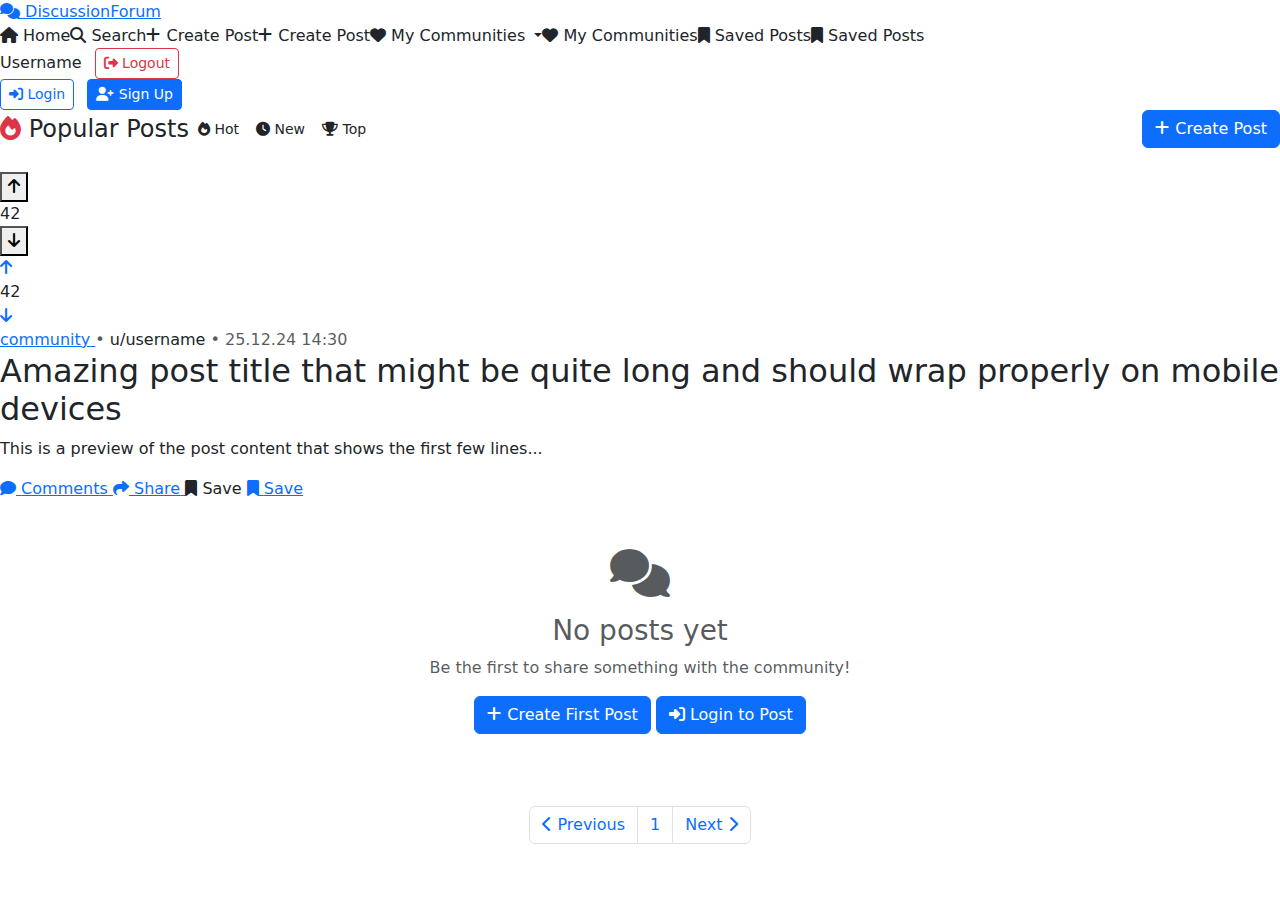
<file: target/classes/templates/index.html>
<!DOCTYPE html>
<!--
 ======================================================================
 Discussion Forum - Home Page Template // Diskuzní fórum - Šablona domovské stránky
 ======================================================================
 @author Petr Reitinger
 @version 1.0
 @since 2025
 
 Purpose: Main landing page displaying forum posts and navigation
 Účel: Hlavní úvodní stránka zobrazující příspěvky fóra a navigaci
-->
<html xmlns:th="http://www.thymeleaf.org"
      xmlns:sec="http://www.thymeleaf.org/extras/spring-security"
      lang="en">
<head>
    <!-- Character Encoding and Viewport // Kódování znaků a viewport -->
    <meta charset="UTF-8">
    <meta name="viewport" content="width=device-width, initial-scale=1.0">
    <title>Home - Discussion Forum</title>
    
    <!-- External CSS Dependencies // Externí CSS závislosti -->
    <!-- Font Awesome Icons // Font Awesome ikony -->
    <link href="https://cdnjs.cloudflare.com/ajax/libs/font-awesome/6.4.0/css/all.min.css" rel="stylesheet">
    
    <!-- Bootstrap CSS Framework // Bootstrap CSS framework -->
    <link href="https://cdn.jsdelivr.net/npm/bootstrap@5.3.0/dist/css/bootstrap.min.css" rel="stylesheet">
    
    <!-- Custom Forum Styles // Vlastní styly fóra -->
    <!-- CRITICAL: Must load last to override Bootstrap // KRITICKÉ: Musí se načíst nakonec pro přepsání Bootstrapu -->
    <link rel="stylesheet" th:href="@{/css/forum-style.css?v=2}">
    
    <!-- CSRF Protection Meta Tags // Meta tagy pro CSRF ochranu -->
    <!-- Required for AJAX requests security // Požadováno pro zabezpečení AJAX požadavků -->
    <meta name="_csrf" th:content="${_csrf?.token}" th:if="${_csrf}"/>
    <meta name="_csrf_header" th:content="${_csrf?.headerName}" th:if="${_csrf}"/>
</head>
<body>

<!-- Main Header Navigation // Hlavní navigace v záhlaví -->
<header class="forum-header">
    <div class="header-content">
        <a th:href="@{/}" class="logo">
            <i class="fas fa-comments"></i> DiscussionForum
        </a>
        
        <!-- Mobile menu toggle -->
        <button class="mobile-menu-toggle d-xl-none" type="button" onclick="toggleMobileMenu()">
            <span class="hamburger"></span>
            <span class="hamburger"></span>
            <span class="hamburger"></span>
        </button>
        
        <nav class="header-nav d-none d-xl-flex">
            <a th:href="@{/}" class="nav-link">
                <i class="fas fa-home"></i> Home
            </a>
            <a th:href="@{/search}" class="nav-link">
                <i class="fas fa-search"></i> Search
            </a>
            <!-- Create Post - visible for all users -->
            <a th:href="@{/posts/new}" sec:authorize="isAuthenticated()" class="nav-link">
                <i class="fas fa-plus"></i> Create Post
            </a>
            <a th:href="@{/login}" sec:authorize="!isAuthenticated()" class="nav-link">
                <i class="fas fa-plus"></i> Create Post
            </a>
            <!-- My Communities Dropdown - visible for all users -->
            <div class="dropdown" sec:authorize="isAuthenticated()" th:if="${joinedCommunities != null && !#lists.isEmpty(joinedCommunities)}">
                <a class="nav-link dropdown-toggle" href="#" role="button" data-bs-toggle="dropdown" aria-expanded="false">
                    <i class="fas fa-heart"></i> My Communities
                </a>
                <ul class="dropdown-menu">
                    <li th:each="community : ${joinedCommunities}">
                        <a class="dropdown-item" th:href="@{'/c/' + ${community.name}}">
                            <strong th:text="${community.name}">community</strong>
                            <small class="text-muted d-block" th:if="${community.description}" 
                                   th:text="${#strings.abbreviate(community.description, 40)}">
                                Description
                            </small>
                        </a>
                    </li>
                </ul>
            </div>
            <a th:href="@{/login}" sec:authorize="!isAuthenticated()" class="nav-link">
                <i class="fas fa-heart"></i> My Communities
            </a>
            <!-- Saved Posts Link - visible for all users -->
            <a th:href="@{/saved}" sec:authorize="isAuthenticated()" class="nav-link">
                <i class="fas fa-bookmark"></i> Saved Posts
            </a>
            <a th:href="@{/login}" sec:authorize="!isAuthenticated()" class="nav-link">
                <i class="fas fa-bookmark"></i> Saved Posts
            </a>
        </nav>
        
        <div class="user-menu">
            <div sec:authorize="isAuthenticated()">
                <span class="me-2" sec:authentication="name">Username</span>
                <form th:action="@{/logout}" method="post" style="display: inline;">
                    <input type="hidden" th:name="${_csrf.parameterName}" th:value="${_csrf.token}" th:if="${_csrf}"/>
                    <button type="submit" class="btn btn-sm btn-outline-danger">
                        <i class="fas fa-sign-out-alt"></i> Logout
                    </button>
                </form>
            </div>
            <div sec:authorize="!isAuthenticated()">
                <a th:href="@{/login}" class="btn btn-sm btn-outline-primary me-2">
                    <i class="fas fa-sign-in-alt"></i> Login
                </a>
                <a th:href="@{/register}" class="btn btn-sm btn-primary">
                    <i class="fas fa-user-plus"></i> Sign Up
                </a>
            </div>
        </div>
    </div>
</header>

<!-- Mobile Navigation Menu -->
<div class="mobile-nav d-xl-none" id="mobileNav">
    <nav class="mobile-nav-content">
        <div>
            <!-- Home link -->
            <div>
                <a class="mobile-nav-link" th:href="@{/}">
                    <i class="fas fa-home"></i> Home
                </a>
            </div>
            
            <!-- Search link -->
            <div>
                <a class="mobile-nav-link" th:href="@{/search}">
                    <i class="fas fa-search"></i> Search
                </a>
            </div>
            
            <!-- Create Post link -->
            <div sec:authorize="isAuthenticated()">
                <a class="mobile-nav-link" th:href="@{/posts/new}">
                    <i class="fas fa-plus"></i> Create Post
                </a>
            </div>
            <div sec:authorize="!isAuthenticated()">
                <a class="mobile-nav-link" th:href="@{/login}">
                    <i class="fas fa-plus"></i> Create Post
                </a>
            </div>
            
            <!-- Saved Posts link -->
            <div sec:authorize="isAuthenticated()">
                <a class="mobile-nav-link" th:href="@{/saved}">
                    <i class="fas fa-bookmark"></i> Saved Posts
                </a>
            </div>
            <div sec:authorize="!isAuthenticated()">
                <a class="mobile-nav-link" th:href="@{/login}">
                    <i class="fas fa-bookmark"></i> Saved Posts
                </a>
            </div>
            
            <hr class="mobile-nav-divider">
            
            <!-- Mobile Communities - visible for all users -->
            <div sec:authorize="isAuthenticated()" th:if="${joinedCommunities != null && !#lists.isEmpty(joinedCommunities)}">
                <div class="mobile-nav-section">My Communities</div>
                <div th:each="community : ${joinedCommunities}">
                    <a class="mobile-nav-link" th:href="@{'/c/' + ${community.name}}">
                        <strong th:text="${community.name}">community</strong>
                    </a>
                </div>
            </div>
            
            <!-- My Communities link for non-authenticated users -->
            <div sec:authorize="!isAuthenticated()">
                <a th:href="@{/login}" class="mobile-nav-link">
                    <i class="fas fa-heart"></i> My Communities
                </a>
            </div>
        </div>
        
        <hr class="mobile-nav-divider">
        
        <!-- Auth buttons for mobile -->
        <div sec:authorize="!isAuthenticated()">
            <a th:href="@{/login}" class="mobile-nav-link">
                <i class="fas fa-sign-in-alt"></i> Login
            </a>
            <a th:href="@{/register}" class="mobile-nav-link">
                <i class="fas fa-user-plus"></i> Sign Up
            </a>
        </div>
        
        <div sec:authorize="isAuthenticated()">
            <form th:action="@{/logout}" method="post" class="mobile-logout-form">
                <input type="hidden" th:name="${_csrf.parameterName}" th:value="${_csrf.token}" th:if="${_csrf}"/>
                <button type="submit" class="mobile-nav-link logout-btn">
                    <i class="fas fa-sign-out-alt"></i> Logout
                </button>
            </form>
        </div>
    </nav>
</div>

<div class="main-container">
    <main class="content-area">
    <!-- Sort and Filter Bar -->
    <div class="d-flex justify-content-between align-items-center mb-4 mobile-header-bar">
        <div class="d-flex align-items-center mobile-sort-section">
            <h1 class="h4 mb-0 mobile-title">
                <i class="fas fa-fire text-danger"></i> Popular Posts
            </h1>
            <div class="btn-group btn-group-sm mobile-sort-buttons" role="group">
                <a th:href="@{/(sort='hot')}" 
                   class="btn" 
                   th:classappend="${currentSort == 'hot' ? 'btn-primary' : 'btn-outline-primary'}">
                    <i class="fas fa-fire"></i> <span class="d-none d-sm-inline">Hot</span>
                </a>
                
                <a th:href="@{/(sort='new')}" 
                   class="btn" 
                   th:classappend="${currentSort == 'new' ? 'btn-primary' : 'btn-outline-primary'}">
                    <i class="fas fa-clock"></i> <span class="d-none d-sm-inline">New</span>
                </a>
                
                <a th:href="@{/(sort='top')}" 
                   class="btn" 
                   th:classappend="${currentSort == 'top' ? 'btn-primary' : 'btn-outline-primary'}">
                    <i class="fas fa-trophy"></i> <span class="d-none d-sm-inline">Top</span>
                </a>
            </div>
        </div>
        
        <a th:href="@{/posts/new}" sec:authorize="isAuthenticated()" 
           class="btn btn-primary mobile-create-btn d-none d-xl-block">
            <i class="fas fa-plus"></i> Create Post
        </a>
    </div>

    <!-- Posts Feed -->
    <div class="posts-feed">
        <div class="post-card" th:each="post : ${posts.content}">
            <div class="post-content">
                <!-- Vote Section -->
                <div class="vote-section">
                    <!-- For authenticated users -->
                    <div sec:authorize="isAuthenticated()">
                        <form th:action="@{'/posts/' + ${post.id} + '/upvote'}" method="post" style="margin: 0;">
                            <input type="hidden" th:name="${_csrf.parameterName}" th:value="${_csrf.token}" th:if="${_csrf}"/>
                            <button type="submit" class="vote-btn upvote" title="Upvote" 
                                    style="pointer-events: auto !important; z-index: 999 !important;">
                                <i class="fas fa-arrow-up"></i>
                            </button>
                        </form>
                        
                        <div class="vote-score" th:text="${post.score}">42</div>
                        
                        <form th:action="@{'/posts/' + ${post.id} + '/downvote'}" method="post" style="margin: 0;">
                            <input type="hidden" th:name="${_csrf.parameterName}" th:value="${_csrf.token}" th:if="${_csrf}"/>
                            <button type="submit" class="vote-btn downvote" title="Downvote"
                                    style="pointer-events: auto !important; z-index: 999 !important;">
                                <i class="fas fa-arrow-down"></i>
                            </button>
                        </form>
                    </div>
                    
                    <!-- For non-authenticated users -->
                    <div sec:authorize="!isAuthenticated()">
                        <a th:href="@{/login}" class="vote-btn upvote" title="Login to vote">
                            <i class="fas fa-arrow-up"></i>
                        </a>
                        <div class="vote-score" th:text="${post.score}">42</div>
                        <a th:href="@{/login}" class="vote-btn downvote" title="Login to vote">
                            <i class="fas fa-arrow-down"></i>
                        </a>
                    </div>
                </div>
                
                <!-- Post Body -->
                <div class="post-body">
                    <!-- Post Meta -->
                    <div class="post-meta">
                        <a th:href="@{'/c/' + ${post.community.name}}" class="community-link">
                            <span th:text="${post.community.name}">community</span>
                        </a>
                        <span class="text-muted">•</span>
                        <span class="user-link" th:text="'u/' + (${post.author.displayName} ?: ${post.author.username})">
                            u/username
                        </span>
                        <span class="text-muted">•</span>
                        <span class="text-muted" th:text="${#temporals.format(post.createdAt, 'dd.MM.yy HH:mm')}">
                            25.12.24 14:30
                        </span>
                    </div>
                    
                    <!-- Post Title -->
                    <h2 class="post-title">
                        <a th:href="@{'/posts/' + ${post.id}}" th:text="${post.title}">
                            Amazing post title that might be quite long and should wrap properly on mobile devices
                        </a>
                    </h2>
                    
                    <!-- Post Preview -->
                    <div class="post-preview" th:if="${#strings.length(post.content) > 200}">
                        <p th:text="${#strings.abbreviate(post.content, 200)}">
                            This is a preview of the post content that shows the first few lines...
                        </p>
                    </div>
                    
                    <!-- Post Actions -->
                    <div class="post-actions">
                        <a th:href="@{'/posts/' + ${post.id}}" class="post-action">
                            <i class="fas fa-comment"></i>
                            <span th:text="${post.commentCount} + ' Comments'">Comments</span>
                        </a>
                        <a href="#" class="post-action">
                            <i class="fas fa-share"></i>
                            <span>Share</span>
                        </a>
                        <button class="post-action btn p-0 border-0 bg-transparent save-post-btn" sec:authorize="isAuthenticated()" 
                                th:onclick="'toggleSavePost(' + ${post.id} + '); return false;'"
                                style="cursor: pointer; z-index: 1000;">
                            <i class="fas fa-bookmark"></i>
                            <span>Save</span>
                        </button>
                        <a th:href="@{/login}" sec:authorize="!isAuthenticated()" class="post-action">
                            <i class="fas fa-bookmark"></i>
                            <span>Save</span>
                        </a>
                    </div>
                </div>
            </div>
        </div>
        
        <!-- Empty State -->
        <div th:if="${#lists.isEmpty(posts.content)}" class="text-center py-5">
            <div class="mb-3">
                <i class="fas fa-comments fa-3x text-muted"></i>
            </div>
            <h3 class="text-muted">No posts yet</h3>
            <p class="text-muted">Be the first to share something with the community!</p>
            <a th:href="@{/posts/new}" sec:authorize="isAuthenticated()" 
               class="btn btn-primary">
                <i class="fas fa-plus"></i> Create First Post
            </a>
            <a th:href="@{/login}" sec:authorize="!isAuthenticated()" 
               class="btn btn-primary">
                <i class="fas fa-sign-in-alt"></i> Login to Post
            </a>
        </div>
        
        <!-- Pagination -->
        <nav th:if="${posts.totalPages > 1}" class="mt-4">
            <ul class="pagination justify-content-center">
                <li class="page-item" th:classappend="${posts.first} ? 'disabled'">
                    <a class="page-link" 
                       th:href="${posts.first} ? '#' : @{/(page=${posts.number - 1})}"
                       tabindex="-1">
                        <i class="fas fa-chevron-left"></i> Previous
                    </a>
                </li>
                
                <li class="page-item" 
                    th:each="pageNum : ${#numbers.sequence(0, posts.totalPages - 1)}"
                    th:classappend="${pageNum == posts.number} ? 'active'">
                    <a class="page-link" 
                       th:href="@{/(page=${pageNum})}"
                       th:text="${pageNum + 1}">1</a>
                </li>
                
                <li class="page-item" th:classappend="${posts.last} ? 'disabled'">
                    <a class="page-link" 
                       th:href="${posts.last} ? '#' : @{/(page=${posts.number + 1})}">
                        Next <i class="fas fa-chevron-right"></i>
                    </a>
                </li>
            </ul>
        </nav>
    </div>

    </main>
    
    <aside class="sidebar d-none d-xl-block">
        <div th:replace="~{fragments/layout :: sidebar}"></div>
    </aside>
</div>

<!-- Create Community Modal - OUTSIDE main container -->
<div class="modal fade" id="createCommunityModal" tabindex="-1" 
     aria-labelledby="createCommunityModalLabel" aria-hidden="true" sec:authorize="isAuthenticated()">
    <div class="modal-dialog">
        <div class="modal-content">
            <div class="modal-header">
                <h5 class="modal-title" id="createCommunityModalLabel">
                    <i class="fas fa-users"></i> Create New Community
                </h5>
                <button type="button" class="btn-close" data-bs-dismiss="modal"></button>
            </div>
            <form th:action="@{/c/new}" method="post">
                <input type="hidden" th:name="${_csrf.parameterName}" th:value="${_csrf.token}" th:if="${_csrf}"/>
                <div class="modal-body">
                    <div class="mb-3">
                        <label for="communityName" class="form-label">Community Name</label>
                        <div class="input-group">
                            <!-- Removed r/ prefix -->
                            <input type="text" class="form-control" id="communityName" name="name" 
                                   required minlength="2" maxlength="40" 
                                   pattern="[a-zA-Z0-9_]+" 
                                   title="Only letters, numbers, and underscores allowed"
                                   placeholder="e.g., technology">
                        </div>
                        <div class="form-text">Choose a unique name for your community</div>
                    </div>
                    <div class="mb-3">
                        <label for="communityDescription" class="form-label">Description</label>
                        <textarea class="form-control" id="communityDescription" name="description" 
                                  rows="3" maxlength="500" 
                                  placeholder="What is your community about?"></textarea>
                        <div class="form-text">Describe what your community is about</div>
                    </div>
                </div>
                <div class="modal-footer">
                    <button type="button" class="btn btn-secondary" data-bs-dismiss="modal">Cancel</button>
                    <button type="submit" class="btn btn-primary">
                        <i class="fas fa-plus"></i> Create Community
                    </button>
                </div>
            </form>
        </div>
    </div>
</div>

<!-- Bootstrap JS -->
<script src="https://cdn.jsdelivr.net/npm/bootstrap@5.3.0/dist/js/bootstrap.bundle.min.js"></script>

<!-- Custom JS -->
<script th:src="@{/js/app.js}"></script>

<script>

function toggleSavePost(postId) {
    const saveButton = document.querySelector(`button[onclick*="${postId}"]`);
    
    const csrfToken = document.querySelector('meta[name="_csrf"]')?.getAttribute('content');
    const csrfHeaderName = document.querySelector('meta[name="_csrf_header"]')?.getAttribute('content') || 'X-CSRF-TOKEN';
    
    const headers = {
        'Content-Type': 'application/json',
        'X-Requested-With': 'XMLHttpRequest'
    };
    
    if (csrfToken && csrfHeaderName) {
        headers[csrfHeaderName] = csrfToken;
    }
    
    // Visual feedback - show loading state
    if (saveButton) {
        saveButton.style.opacity = '0.6';
        saveButton.style.transform = 'scale(0.95)';
    }
    
    // Try to save first (most common action)
    fetch(`/posts/${postId}/save`, {
        method: 'POST',
        headers: headers
    })
    .then(response => {
        if (!response.ok) {
            throw new Error(`HTTP error! status: ${response.status}`);
        }
        return response.json();
    })
    .then(data => {
        if (data.success) {
            showToast('Post saved!', 'success');
            if (saveButton) {
                saveButton.querySelector('i').className = 'fas fa-bookmark-check';
                saveButton.style.color = '#10b981';
            }
        } else if (data.message === "Post is already saved") {
            // Post is already saved, try to unsave
            fetch(`/posts/${postId}/unsave`, {
                method: 'POST',
                headers: headers
            })
            .then(response => {
                if (!response.ok) {
                    throw new Error(`HTTP error! status: ${response.status}`);
                }
                return response.json();
            })
            .then(data => {
                if (data.success) {
                    showToast('Post unsaved!', 'info');
                    if (saveButton) {
                        saveButton.querySelector('i').className = 'fas fa-bookmark';
                        saveButton.style.color = '';
                    }
                } else {
                    showToast('Failed to unsave post', 'error');
                }
            })
            .catch(error => {
                showToast('Failed to unsave post', 'error');
            });
        } else {
            showToast(data.message, 'error');
        }
    })
    .catch(error => {
        showToast('Failed to save post', 'error');
    })
    .finally(() => {
        // Reset visual state
        if (saveButton) {
            saveButton.style.opacity = '1';
            saveButton.style.transform = 'scale(1)';
        }
    });
}

function showToast(message, type = 'info') {
    // Create toast element
    const toast = document.createElement('div');
    toast.className = `toast-notification toast-${type}`;
    toast.textContent = message;
    toast.style.cssText = `
        position: fixed;
        top: 20px;
        right: 20px;
        background: ${type === 'success' ? '#10b981' : type === 'error' ? '#ef4444' : '#3b82f6'};
        color: white;
        padding: 12px 20px;
        border-radius: 8px;
        font-size: 14px;
        font-weight: 500;
        z-index: 10000;
        box-shadow: 0 4px 12px rgba(0, 0, 0, 0.15);
        transform: translateX(300px);
        transition: transform 0.3s ease-in-out;
    `;
    
    document.body.appendChild(toast);
    
    // Animate in
    setTimeout(() => {
        toast.style.transform = 'translateX(0)';
    }, 100);
    
    // Auto remove after 3 seconds
    setTimeout(() => {
        toast.style.transform = 'translateX(300px)';
        setTimeout(() => {
            document.body.removeChild(toast);
        }, 300);
    }, 3000);
}
</script>

</body>
</html>
</file>
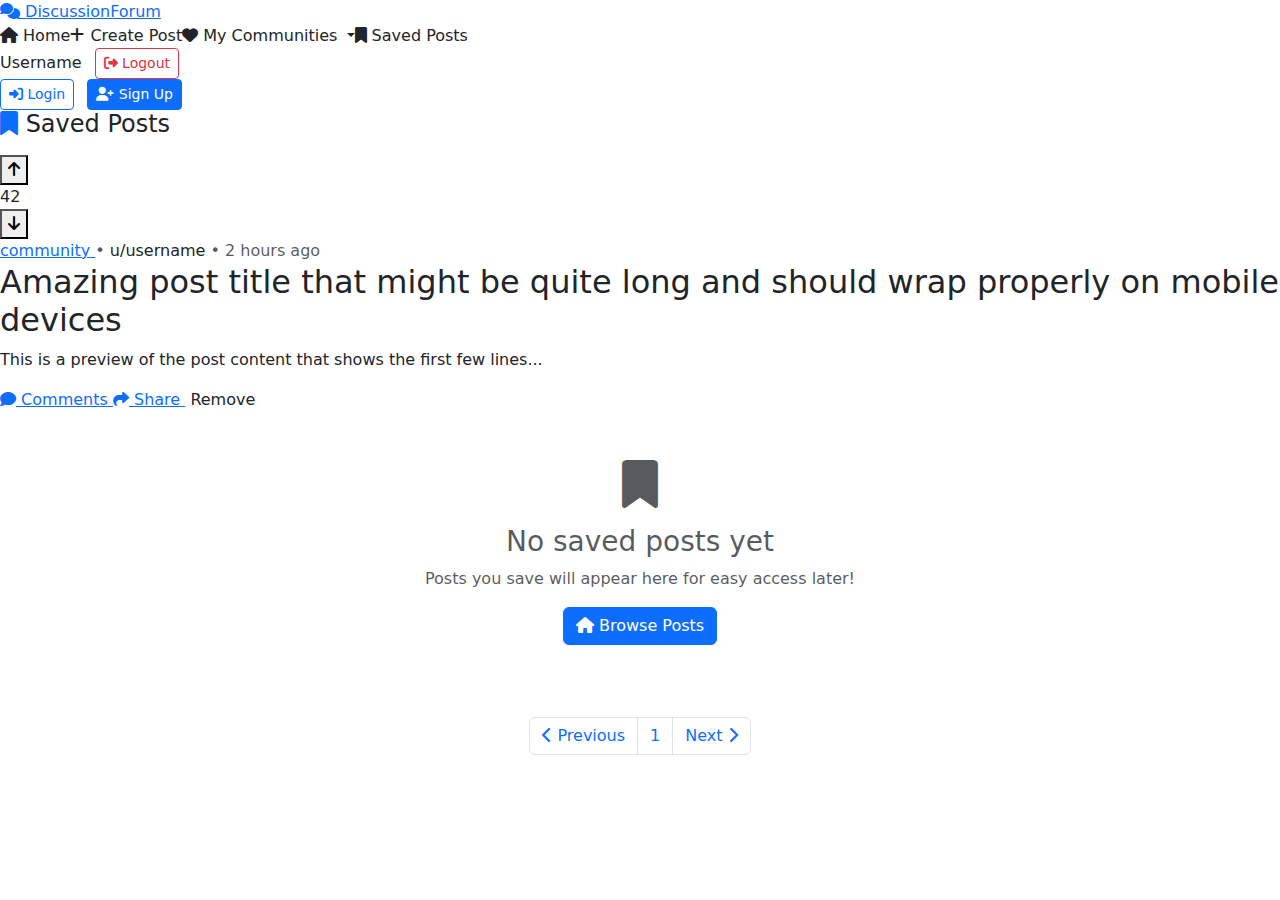
<file: target/classes/templates/saved/index.html>
<!DOCTYPE html>
<html xmlns:th="http://www.thymeleaf.org"
      xmlns:sec="http://www.thymeleaf.org/extras/spring-security"
      lang="en">
<head>
    <meta charset="UTF-8">
    <meta name="viewport" content="width=device-width, initial-scale=1.0">
    <title>Saved Posts - Discussion Forum</title>
    
    <!-- Font Awesome Icons -->
    <link href="https://cdnjs.cloudflare.com/ajax/libs/font-awesome/6.4.0/css/all.min.css" rel="stylesheet">
    
    <!-- Bootstrap CSS -->
    <link href="https://cdn.jsdelivr.net/npm/bootstrap@5.3.0/dist/css/bootstrap.min.css" rel="stylesheet">
    
    <!-- Custom Forum-style CSS - MUST load last to override Bootstrap -->
    <link rel="stylesheet" th:href="@{/css/forum-style.css?v=2}">
    
    <!-- CSRF Meta Tags -->
    <meta name="_csrf" th:content="${_csrf?.token}" th:if="${_csrf}"/>
    <meta name="_csrf_header" th:content="${_csrf?.headerName}" th:if="${_csrf}"/>
</head>
<body>

<!-- Header -->
<header class="forum-header">
    <div class="header-content">
        <a th:href="@{/}" class="logo">
            <i class="fas fa-comments"></i> DiscussionForum
        </a>
        
        <nav class="header-nav d-none d-md-flex">
            <a th:href="@{/}" class="nav-link">
                <i class="fas fa-home"></i> Home
            </a>
            <a th:href="@{/posts/new}" sec:authorize="isAuthenticated()" class="nav-link">
                <i class="fas fa-plus"></i> Create Post
            </a>
            <!-- My Communities Dropdown -->
            <div class="dropdown" sec:authorize="isAuthenticated()" th:if="${joinedCommunities != null && !#lists.isEmpty(joinedCommunities)}">
                <a class="nav-link dropdown-toggle" href="#" role="button" data-bs-toggle="dropdown" aria-expanded="false">
                    <i class="fas fa-heart"></i> My Communities
                </a>
                <ul class="dropdown-menu">
                    <li th:each="community : ${joinedCommunities}">
                        <a class="dropdown-item" th:href="@{'/c/' + ${community.name}}">
                            <strong th:text="${community.name}">community</strong>
                            <small class="text-muted d-block" th:if="${community.description}" 
                                   th:text="${#strings.abbreviate(community.description, 40)}">
                                Description
                            </small>
                        </a>
                    </li>
                </ul>
            </div>
            <!-- Saved Posts Link -->
            <a th:href="@{/saved}" sec:authorize="isAuthenticated()" class="nav-link active">
                <i class="fas fa-bookmark"></i> Saved Posts
            </a>
        </nav>
        
        <div class="user-menu">
            <div sec:authorize="isAuthenticated()">
                <span class="me-2" sec:authentication="name">Username</span>
                <form th:action="@{/logout}" method="post" style="display: inline;">
                    <input type="hidden" th:name="${_csrf.parameterName}" th:value="${_csrf.token}" th:if="${_csrf}"/>
                    <button type="submit" class="btn btn-sm btn-outline-danger">
                        <i class="fas fa-sign-out-alt"></i> Logout
                    </button>
                </form>
            </div>
            <div sec:authorize="!isAuthenticated()">
                <a th:href="@{/login}" class="btn btn-sm btn-outline-primary me-2">
                    <i class="fas fa-sign-in-alt"></i> Login
                </a>
                <a th:href="@{/register}" class="btn btn-sm btn-primary">
                    <i class="fas fa-user-plus"></i> Sign Up
                </a>
            </div>
        </div>
    </div>
</header>

<div class="main-container">
    <main class="content-area">
    <!-- Header -->
    <div class="d-flex justify-content-between align-items-center mb-3">
        <h1 class="h4 mb-0">
            <i class="fas fa-bookmark text-primary"></i> Saved Posts
        </h1>
    </div>

    <!-- Posts Feed -->
    <div class="posts-feed">
        <div class="post-card" th:each="post : ${posts.content}">
            <div class="post-content">
                <!-- Vote Section -->
                <div class="vote-section">
                    <form th:action="@{'/posts/' + ${post.id} + '/upvote'}" method="post" 
                          sec:authorize="isAuthenticated()" style="margin: 0;">
                        <input type="hidden" th:name="${_csrf.parameterName}" th:value="${_csrf.token}" th:if="${_csrf}"/>
                        <button type="submit" class="vote-btn upvote" title="Upvote">
                            <i class="fas fa-arrow-up"></i>
                        </button>
                    </form>
                    
                    <div class="vote-score" th:text="${post.score}">42</div>
                    
                    <form th:action="@{'/posts/' + ${post.id} + '/downvote'}" method="post" 
                          sec:authorize="isAuthenticated()" style="margin: 0;">
                        <input type="hidden" th:name="${_csrf.parameterName}" th:value="${_csrf.token}" th:if="${_csrf}"/>
                        <button type="submit" class="vote-btn downvote" title="Downvote">
                            <i class="fas fa-arrow-down"></i>
                        </button>
                    </form>
                </div>
                
                <!-- Post Body -->
                <div class="post-body">
                    <!-- Post Meta -->
                    <div class="post-meta">
                        <a th:href="@{'/c/' + ${post.community.name}}" class="community-link">
                            <span th:text="${post.community.name}">community</span>
                        </a>
                        <span class="text-muted">•</span>
                        <span class="user-link" th:text="'u/' + (${post.author.displayName} ?: ${post.author.username})">
                            u/username
                        </span>
                        <span class="text-muted">•</span>
                        <span class="text-muted" th:text="${#temporals.format(post.createdAt, 'dd.MM.yy HH:mm')}">
                            2 hours ago
                        </span>
                    </div>
                    
                    <!-- Post Title -->
                    <h2 class="post-title">
                        <a th:href="@{'/posts/' + ${post.id}}" th:text="${post.title}">
                            Amazing post title that might be quite long and should wrap properly on mobile devices
                        </a>
                    </h2>
                    
                    <!-- Post Preview -->
                    <div class="post-preview" th:if="${#strings.length(post.content) > 200}">
                        <p th:text="${#strings.abbreviate(post.content, 200)}">
                            This is a preview of the post content that shows the first few lines...
                        </p>
                    </div>
                    
                    <!-- Post Actions -->
                    <div class="post-actions">
                        <a th:href="@{'/posts/' + ${post.id}}" class="post-action">
                            <i class="fas fa-comment"></i>
                            <span th:text="${post.commentCount} + ' Comments'">Comments</span>
                        </a>
                        <a href="#" class="post-action">
                            <i class="fas fa-share"></i>
                            <span>Share</span>
                        </a>
                        <button class="post-action btn p-0 border-0 bg-transparent unsave-btn" 
                                th:onclick="'unsavePost(' + ${post.id} + ')'"
                                style="cursor: pointer;">
                            <i class="fas fa-bookmark-slash"></i>
                            <span>Remove</span>
                        </button>
                    </div>
                </div>
            </div>
        </div>
        
        <!-- Empty State -->
        <div th:if="${#lists.isEmpty(posts.content)}" class="text-center py-5">
            <div class="mb-3">
                <i class="fas fa-bookmark fa-3x text-muted"></i>
            </div>
            <h3 class="text-muted">No saved posts yet</h3>
            <p class="text-muted">Posts you save will appear here for easy access later!</p>
            <a th:href="@{/}" class="btn btn-primary">
                <i class="fas fa-home"></i> Browse Posts
            </a>
        </div>
        
        <!-- Pagination -->
        <nav th:if="${posts.totalPages > 1}" class="mt-4">
            <ul class="pagination justify-content-center">
                <li class="page-item" th:classappend="${posts.first} ? 'disabled'">
                    <a class="page-link" 
                       th:href="${posts.first} ? '#' : @{/saved(page=${posts.number - 1})}"
                       tabindex="-1">
                        <i class="fas fa-chevron-left"></i> Previous
                    </a>
                </li>
                
                <li class="page-item" 
                    th:each="pageNum : ${#numbers.sequence(0, posts.totalPages - 1)}"
                    th:classappend="${pageNum == posts.number} ? 'active'">
                    <a class="page-link" 
                       th:href="@{/saved(page=${pageNum})}"
                       th:text="${pageNum + 1}">1</a>
                </li>
                
                <li class="page-item" th:classappend="${posts.last} ? 'disabled'">
                    <a class="page-link" 
                       th:href="${posts.last} ? '#' : @{/saved(page=${posts.number + 1})}">
                        Next <i class="fas fa-chevron-right"></i>
                    </a>
                </li>
            </ul>
        </nav>
    </div>

    </main>
    
    <aside class="sidebar d-none d-xl-block">
        <div th:replace="~{fragments/layout :: sidebar}"></div>
    </aside>
</div>

<!-- Bootstrap JS -->
<script src="https://cdn.jsdelivr.net/npm/bootstrap@5.3.0/dist/js/bootstrap.bundle.min.js"></script>

<!-- Custom JS -->
<script th:src="@{/js/app.js}"></script>

<script>
function unsavePost(postId) {
    const csrfToken = document.querySelector('meta[name="_csrf"]')?.getAttribute('content');
    const csrfHeaderName = document.querySelector('meta[name="_csrf_header"]')?.getAttribute('content') || 'X-CSRF-TOKEN';
    
    const headers = {
        'Content-Type': 'application/json',
        'X-Requested-With': 'XMLHttpRequest'
    };
    
    if (csrfToken && csrfHeaderName) {
        headers[csrfHeaderName] = csrfToken;
    }
    
    const unsaveButton = document.querySelector(`button[onclick*="${postId}"]`);
    
    // Visual feedback
    if (unsaveButton) {
        unsaveButton.style.opacity = '0.6';
        unsaveButton.style.transform = 'scale(0.95)';
    }
    
    fetch(`/posts/${postId}/unsave`, {
        method: 'POST',
        headers: headers
    })
    .then(response => {
        if (!response.ok) {
            throw new Error(`HTTP error! status: ${response.status}`);
        }
        return response.json();
    })
    .then(data => {
        if (data.success) {
            showToast('Post removed from saved!', 'info');
            
            // Animate out the post card and remove it
            const postCard = unsaveButton.closest('.post-card');
            if (postCard) {
                postCard.style.transition = 'all 0.3s ease';
                postCard.style.opacity = '0';
                postCard.style.transform = 'translateX(-20px)';
                
                setTimeout(() => {
                    postCard.remove();
                    
                    // Check if no posts remain and show empty state
                    const remainingPosts = document.querySelectorAll('.post-card').length;
                    if (remainingPosts === 0) {
                        location.reload(); // Reload to show empty state
                    }
                }, 300);
            }
        } else {
            showToast('Failed to remove post', 'error');
        }
    })
    .catch(error => {
        showToast('Failed to remove post', 'error');
    })
    .finally(() => {
        // Reset visual state
        if (unsaveButton) {
            unsaveButton.style.opacity = '1';
            unsaveButton.style.transform = 'scale(1)';
        }
    });
}

function showToast(message, type = 'info') {
    // Create toast element
    const toast = document.createElement('div');
    toast.className = `toast-notification toast-${type}`;
    toast.textContent = message;
    toast.style.cssText = `
        position: fixed;
        top: 20px;
        right: 20px;
        background: ${type === 'success' ? '#10b981' : type === 'error' ? '#ef4444' : '#3b82f6'};
        color: white;
        padding: 12px 20px;
        border-radius: 8px;
        font-size: 14px;
        font-weight: 500;
        z-index: 10000;
        box-shadow: 0 4px 12px rgba(0, 0, 0, 0.15);
        transform: translateX(300px);
        transition: transform 0.3s ease-in-out;
    `;
    
    document.body.appendChild(toast);
    
    // Animate in
    setTimeout(() => {
        toast.style.transform = 'translateX(0)';
    }, 100);
    
    // Auto remove after 3 seconds
    setTimeout(() => {
        toast.style.transform = 'translateX(300px)';
        setTimeout(() => {
            document.body.removeChild(toast);
        }, 300);
    }, 3000);
}
</script>

</body>
</html>
</file>
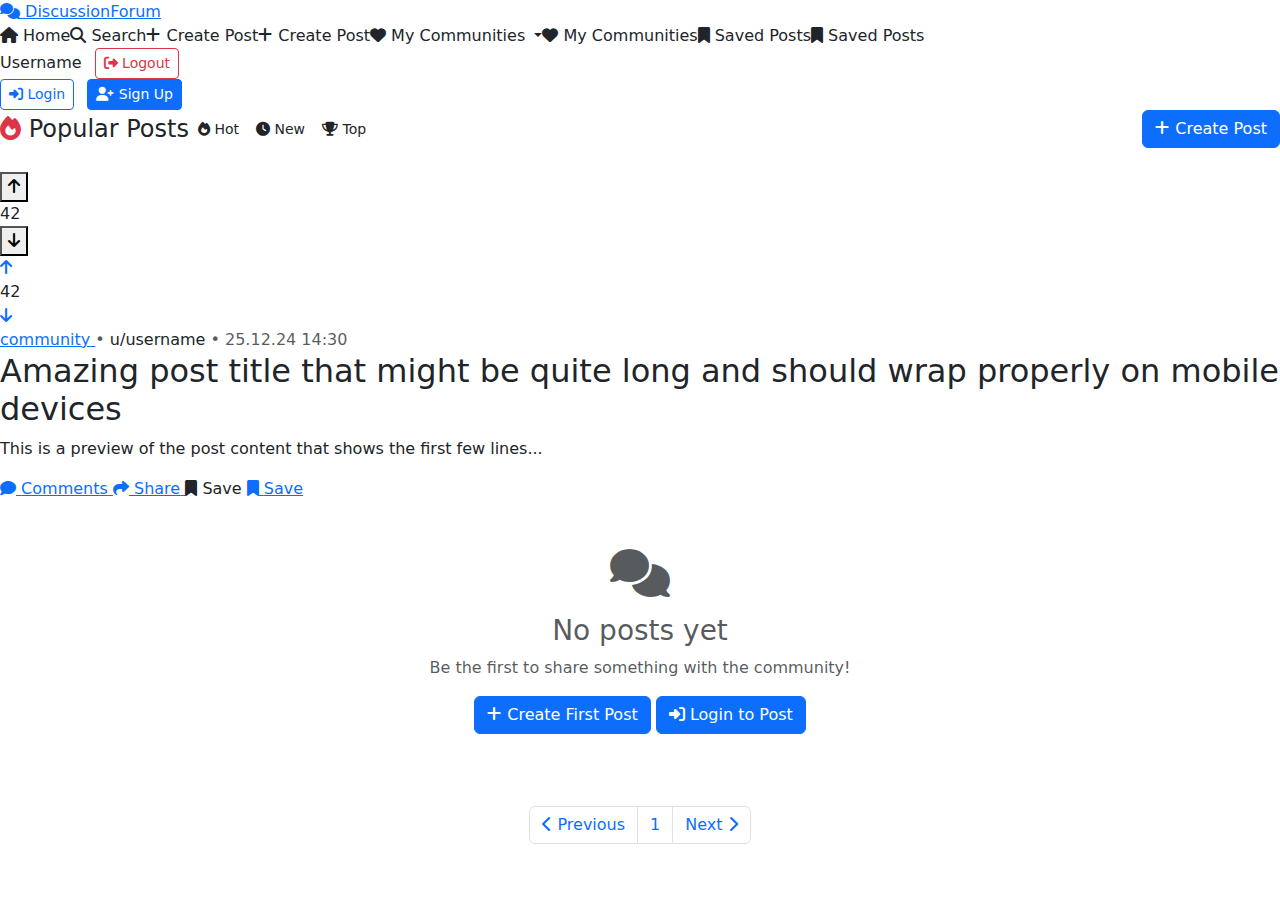
<file: DiscussionForum/src/main/resources/templates/index.html>
<!DOCTYPE html>
<!--
 ======================================================================
 Discussion Forum - Home Page Template // Diskuzní fórum - Šablona domovské stránky
 ======================================================================
 @author Petr Reitinger
 @version 1.0
 @since 2025
 
 Purpose: Main landing page displaying forum posts and navigation
 Účel: Hlavní úvodní stránka zobrazující příspěvky fóra a navigaci
-->
<html xmlns:th="http://www.thymeleaf.org"
      xmlns:sec="http://www.thymeleaf.org/extras/spring-security"
      lang="en">
<head>
    <!-- Character Encoding and Viewport // Kódování znaků a viewport -->
    <meta charset="UTF-8">
    <meta name="viewport" content="width=device-width, initial-scale=1.0">
    <title>Home - Discussion Forum</title>
    
    <!-- External CSS Dependencies // Externí CSS závislosti -->
    <!-- Font Awesome Icons // Font Awesome ikony -->
    <link href="https://cdnjs.cloudflare.com/ajax/libs/font-awesome/6.4.0/css/all.min.css" rel="stylesheet">
    
    <!-- Bootstrap CSS Framework // Bootstrap CSS framework -->
    <link href="https://cdn.jsdelivr.net/npm/bootstrap@5.3.0/dist/css/bootstrap.min.css" rel="stylesheet">
    
    <!-- Custom Forum Styles // Vlastní styly fóra -->
    <!-- CRITICAL: Must load last to override Bootstrap // KRITICKÉ: Musí se načíst nakonec pro přepsání Bootstrapu -->
    <link rel="stylesheet" th:href="@{/css/forum-style.css?v=2}">
    
    <!-- CSRF Protection Meta Tags // Meta tagy pro CSRF ochranu -->
    <!-- Required for AJAX requests security // Požadováno pro zabezpečení AJAX požadavků -->
    <meta name="_csrf" th:content="${_csrf?.token}" th:if="${_csrf}"/>
    <meta name="_csrf_header" th:content="${_csrf?.headerName}" th:if="${_csrf}"/>
</head>
<body>

<!-- Main Header Navigation // Hlavní navigace v záhlaví -->
<header class="forum-header">
    <div class="header-content">
        <a th:href="@{/}" class="logo">
            <i class="fas fa-comments"></i> DiscussionForum
        </a>
        
        <!-- Mobile menu toggle -->
        <button class="mobile-menu-toggle d-xl-none" type="button" onclick="toggleMobileMenu()">
            <span class="hamburger"></span>
            <span class="hamburger"></span>
            <span class="hamburger"></span>
        </button>
        
        <nav class="header-nav d-none d-xl-flex">
            <a th:href="@{/}" class="nav-link">
                <i class="fas fa-home"></i> Home
            </a>
            <a th:href="@{/search}" class="nav-link">
                <i class="fas fa-search"></i> Search
            </a>
            <!-- Create Post - visible for all users -->
            <a th:href="@{/posts/new}" sec:authorize="isAuthenticated()" class="nav-link">
                <i class="fas fa-plus"></i> Create Post
            </a>
            <a th:href="@{/login}" sec:authorize="!isAuthenticated()" class="nav-link">
                <i class="fas fa-plus"></i> Create Post
            </a>
            <!-- My Communities Dropdown - visible for all users -->
            <div class="dropdown" sec:authorize="isAuthenticated()" th:if="${joinedCommunities != null && !#lists.isEmpty(joinedCommunities)}">
                <a class="nav-link dropdown-toggle" href="#" role="button" data-bs-toggle="dropdown" aria-expanded="false">
                    <i class="fas fa-heart"></i> My Communities
                </a>
                <ul class="dropdown-menu">
                    <li th:each="community : ${joinedCommunities}">
                        <a class="dropdown-item" th:href="@{'/c/' + ${community.name}}">
                            <strong th:text="${community.name}">community</strong>
                            <small class="text-muted d-block" th:if="${community.description}" 
                                   th:text="${#strings.abbreviate(community.description, 40)}">
                                Description
                            </small>
                        </a>
                    </li>
                </ul>
            </div>
            <a th:href="@{/login}" sec:authorize="!isAuthenticated()" class="nav-link">
                <i class="fas fa-heart"></i> My Communities
            </a>
            <!-- Saved Posts Link - visible for all users -->
            <a th:href="@{/saved}" sec:authorize="isAuthenticated()" class="nav-link">
                <i class="fas fa-bookmark"></i> Saved Posts
            </a>
            <a th:href="@{/login}" sec:authorize="!isAuthenticated()" class="nav-link">
                <i class="fas fa-bookmark"></i> Saved Posts
            </a>
        </nav>
        
        <div class="user-menu">
            <div sec:authorize="isAuthenticated()">
                <span class="me-2" sec:authentication="name">Username</span>
                <form th:action="@{/logout}" method="post" style="display: inline;">
                    <input type="hidden" th:name="${_csrf.parameterName}" th:value="${_csrf.token}" th:if="${_csrf}"/>
                    <button type="submit" class="btn btn-sm btn-outline-danger">
                        <i class="fas fa-sign-out-alt"></i> Logout
                    </button>
                </form>
            </div>
            <div sec:authorize="!isAuthenticated()">
                <a th:href="@{/login}" class="btn btn-sm btn-outline-primary me-2">
                    <i class="fas fa-sign-in-alt"></i> Login
                </a>
                <a th:href="@{/register}" class="btn btn-sm btn-primary">
                    <i class="fas fa-user-plus"></i> Sign Up
                </a>
            </div>
        </div>
    </div>
</header>

<!-- Mobile Navigation Menu -->
<div class="mobile-nav d-xl-none" id="mobileNav">
    <nav class="mobile-nav-content">
        <div>
            <!-- Home link -->
            <div>
                <a class="mobile-nav-link" th:href="@{/}">
                    <i class="fas fa-home"></i> Home
                </a>
            </div>
            
            <!-- Search link -->
            <div>
                <a class="mobile-nav-link" th:href="@{/search}">
                    <i class="fas fa-search"></i> Search
                </a>
            </div>
            
            <!-- Create Post link -->
            <div sec:authorize="isAuthenticated()">
                <a class="mobile-nav-link" th:href="@{/posts/new}">
                    <i class="fas fa-plus"></i> Create Post
                </a>
            </div>
            <div sec:authorize="!isAuthenticated()">
                <a class="mobile-nav-link" th:href="@{/login}">
                    <i class="fas fa-plus"></i> Create Post
                </a>
            </div>
            
            <!-- Saved Posts link -->
            <div sec:authorize="isAuthenticated()">
                <a class="mobile-nav-link" th:href="@{/saved}">
                    <i class="fas fa-bookmark"></i> Saved Posts
                </a>
            </div>
            <div sec:authorize="!isAuthenticated()">
                <a class="mobile-nav-link" th:href="@{/login}">
                    <i class="fas fa-bookmark"></i> Saved Posts
                </a>
            </div>
            
            <hr class="mobile-nav-divider">
            
            <!-- Mobile Communities - visible for all users -->
            <div sec:authorize="isAuthenticated()" th:if="${joinedCommunities != null && !#lists.isEmpty(joinedCommunities)}">
                <div class="mobile-nav-section">My Communities</div>
                <div th:each="community : ${joinedCommunities}">
                    <a class="mobile-nav-link" th:href="@{'/c/' + ${community.name}}">
                        <strong th:text="${community.name}">community</strong>
                    </a>
                </div>
            </div>
            
            <!-- My Communities link for non-authenticated users -->
            <div sec:authorize="!isAuthenticated()">
                <a th:href="@{/login}" class="mobile-nav-link">
                    <i class="fas fa-heart"></i> My Communities
                </a>
            </div>
        </div>
        
        <hr class="mobile-nav-divider">
        
        <!-- Auth buttons for mobile -->
        <div sec:authorize="!isAuthenticated()">
            <a th:href="@{/login}" class="mobile-nav-link">
                <i class="fas fa-sign-in-alt"></i> Login
            </a>
            <a th:href="@{/register}" class="mobile-nav-link">
                <i class="fas fa-user-plus"></i> Sign Up
            </a>
        </div>
        
        <div sec:authorize="isAuthenticated()">
            <form th:action="@{/logout}" method="post" class="mobile-logout-form">
                <input type="hidden" th:name="${_csrf.parameterName}" th:value="${_csrf.token}" th:if="${_csrf}"/>
                <button type="submit" class="mobile-nav-link logout-btn">
                    <i class="fas fa-sign-out-alt"></i> Logout
                </button>
            </form>
        </div>
    </nav>
</div>

<div class="main-container">
    <main class="content-area">
    <!-- Sort and Filter Bar -->
    <div class="d-flex justify-content-between align-items-center mb-4 mobile-header-bar">
        <div class="d-flex align-items-center mobile-sort-section">
            <h1 class="h4 mb-0 mobile-title">
                <i class="fas fa-fire text-danger"></i> Popular Posts
            </h1>
            <div class="btn-group btn-group-sm mobile-sort-buttons" role="group">
                <a th:href="@{/(sort='hot')}" 
                   class="btn" 
                   th:classappend="${currentSort == 'hot' ? 'btn-primary' : 'btn-outline-primary'}">
                    <i class="fas fa-fire"></i> <span class="d-none d-sm-inline">Hot</span>
                </a>
                
                <a th:href="@{/(sort='new')}" 
                   class="btn" 
                   th:classappend="${currentSort == 'new' ? 'btn-primary' : 'btn-outline-primary'}">
                    <i class="fas fa-clock"></i> <span class="d-none d-sm-inline">New</span>
                </a>
                
                <a th:href="@{/(sort='top')}" 
                   class="btn" 
                   th:classappend="${currentSort == 'top' ? 'btn-primary' : 'btn-outline-primary'}">
                    <i class="fas fa-trophy"></i> <span class="d-none d-sm-inline">Top</span>
                </a>
            </div>
        </div>
        
        <a th:href="@{/posts/new}" sec:authorize="isAuthenticated()" 
           class="btn btn-primary mobile-create-btn d-none d-xl-block">
            <i class="fas fa-plus"></i> Create Post
        </a>
    </div>

    <!-- Posts Feed -->
    <div class="posts-feed">
        <div class="post-card" th:each="post : ${posts.content}">
            <div class="post-content">
                <!-- Vote Section -->
                <div class="vote-section">
                    <!-- For authenticated users -->
                    <div sec:authorize="isAuthenticated()">
                        <form th:action="@{'/posts/' + ${post.id} + '/upvote'}" method="post" style="margin: 0;">
                            <input type="hidden" th:name="${_csrf.parameterName}" th:value="${_csrf.token}" th:if="${_csrf}"/>
                            <button type="submit" class="vote-btn upvote" title="Upvote" 
                                    style="pointer-events: auto !important; z-index: 999 !important;">
                                <i class="fas fa-arrow-up"></i>
                            </button>
                        </form>
                        
                        <div class="vote-score" th:text="${post.score}">42</div>
                        
                        <form th:action="@{'/posts/' + ${post.id} + '/downvote'}" method="post" style="margin: 0;">
                            <input type="hidden" th:name="${_csrf.parameterName}" th:value="${_csrf.token}" th:if="${_csrf}"/>
                            <button type="submit" class="vote-btn downvote" title="Downvote"
                                    style="pointer-events: auto !important; z-index: 999 !important;">
                                <i class="fas fa-arrow-down"></i>
                            </button>
                        </form>
                    </div>
                    
                    <!-- For non-authenticated users -->
                    <div sec:authorize="!isAuthenticated()">
                        <a th:href="@{/login}" class="vote-btn upvote" title="Login to vote">
                            <i class="fas fa-arrow-up"></i>
                        </a>
                        <div class="vote-score" th:text="${post.score}">42</div>
                        <a th:href="@{/login}" class="vote-btn downvote" title="Login to vote">
                            <i class="fas fa-arrow-down"></i>
                        </a>
                    </div>
                </div>
                
                <!-- Post Body -->
                <div class="post-body">
                    <!-- Post Meta -->
                    <div class="post-meta">
                        <a th:href="@{'/c/' + ${post.community.name}}" class="community-link">
                            <span th:text="${post.community.name}">community</span>
                        </a>
                        <span class="text-muted">•</span>
                        <span class="user-link" th:text="'u/' + (${post.author.displayName} ?: ${post.author.username})">
                            u/username
                        </span>
                        <span class="text-muted">•</span>
                        <span class="text-muted" th:text="${#temporals.format(post.createdAt, 'dd.MM.yy HH:mm')}">
                            25.12.24 14:30
                        </span>
                    </div>
                    
                    <!-- Post Title -->
                    <h2 class="post-title">
                        <a th:href="@{'/posts/' + ${post.id}}" th:text="${post.title}">
                            Amazing post title that might be quite long and should wrap properly on mobile devices
                        </a>
                    </h2>
                    
                    <!-- Post Preview -->
                    <div class="post-preview" th:if="${#strings.length(post.content) > 200}">
                        <p th:text="${#strings.abbreviate(post.content, 200)}">
                            This is a preview of the post content that shows the first few lines...
                        </p>
                    </div>
                    
                    <!-- Post Actions -->
                    <div class="post-actions">
                        <a th:href="@{'/posts/' + ${post.id}}" class="post-action">
                            <i class="fas fa-comment"></i>
                            <span th:text="${post.commentCount} + ' Comments'">Comments</span>
                        </a>
                        <a href="#" class="post-action">
                            <i class="fas fa-share"></i>
                            <span>Share</span>
                        </a>
                        <button class="post-action btn p-0 border-0 bg-transparent save-post-btn" sec:authorize="isAuthenticated()" 
                                th:onclick="'toggleSavePost(' + ${post.id} + '); return false;'"
                                style="cursor: pointer; z-index: 1000;">
                            <i class="fas fa-bookmark"></i>
                            <span>Save</span>
                        </button>
                        <a th:href="@{/login}" sec:authorize="!isAuthenticated()" class="post-action">
                            <i class="fas fa-bookmark"></i>
                            <span>Save</span>
                        </a>
                    </div>
                </div>
            </div>
        </div>
        
        <!-- Empty State -->
        <div th:if="${#lists.isEmpty(posts.content)}" class="text-center py-5">
            <div class="mb-3">
                <i class="fas fa-comments fa-3x text-muted"></i>
            </div>
            <h3 class="text-muted">No posts yet</h3>
            <p class="text-muted">Be the first to share something with the community!</p>
            <a th:href="@{/posts/new}" sec:authorize="isAuthenticated()" 
               class="btn btn-primary">
                <i class="fas fa-plus"></i> Create First Post
            </a>
            <a th:href="@{/login}" sec:authorize="!isAuthenticated()" 
               class="btn btn-primary">
                <i class="fas fa-sign-in-alt"></i> Login to Post
            </a>
        </div>
        
        <!-- Pagination -->
        <nav th:if="${posts.totalPages > 1}" class="mt-4">
            <ul class="pagination justify-content-center">
                <li class="page-item" th:classappend="${posts.first} ? 'disabled'">
                    <a class="page-link" 
                       th:href="${posts.first} ? '#' : @{/(page=${posts.number - 1})}"
                       tabindex="-1">
                        <i class="fas fa-chevron-left"></i> Previous
                    </a>
                </li>
                
                <li class="page-item" 
                    th:each="pageNum : ${#numbers.sequence(0, posts.totalPages - 1)}"
                    th:classappend="${pageNum == posts.number} ? 'active'">
                    <a class="page-link" 
                       th:href="@{/(page=${pageNum})}"
                       th:text="${pageNum + 1}">1</a>
                </li>
                
                <li class="page-item" th:classappend="${posts.last} ? 'disabled'">
                    <a class="page-link" 
                       th:href="${posts.last} ? '#' : @{/(page=${posts.number + 1})}">
                        Next <i class="fas fa-chevron-right"></i>
                    </a>
                </li>
            </ul>
        </nav>
    </div>

    </main>
    
    <aside class="sidebar d-none d-xl-block">
        <div th:replace="~{fragments/layout :: sidebar}"></div>
    </aside>
</div>

<!-- Create Community Modal - OUTSIDE main container -->
<div class="modal fade" id="createCommunityModal" tabindex="-1" 
     aria-labelledby="createCommunityModalLabel" aria-hidden="true" sec:authorize="isAuthenticated()">
    <div class="modal-dialog">
        <div class="modal-content">
            <div class="modal-header">
                <h5 class="modal-title" id="createCommunityModalLabel">
                    <i class="fas fa-users"></i> Create New Community
                </h5>
                <button type="button" class="btn-close" data-bs-dismiss="modal"></button>
            </div>
            <form th:action="@{/c/new}" method="post">
                <input type="hidden" th:name="${_csrf.parameterName}" th:value="${_csrf.token}" th:if="${_csrf}"/>
                <div class="modal-body">
                    <div class="mb-3">
                        <label for="communityName" class="form-label">Community Name</label>
                        <div class="input-group">
                            <!-- Removed r/ prefix -->
                            <input type="text" class="form-control" id="communityName" name="name" 
                                   required minlength="2" maxlength="40" 
                                   pattern="[a-zA-Z0-9_]+" 
                                   title="Only letters, numbers, and underscores allowed"
                                   placeholder="e.g., technology">
                        </div>
                        <div class="form-text">Choose a unique name for your community</div>
                    </div>
                    <div class="mb-3">
                        <label for="communityDescription" class="form-label">Description</label>
                        <textarea class="form-control" id="communityDescription" name="description" 
                                  rows="3" maxlength="500" 
                                  placeholder="What is your community about?"></textarea>
                        <div class="form-text">Describe what your community is about</div>
                    </div>
                </div>
                <div class="modal-footer">
                    <button type="button" class="btn btn-secondary" data-bs-dismiss="modal">Cancel</button>
                    <button type="submit" class="btn btn-primary">
                        <i class="fas fa-plus"></i> Create Community
                    </button>
                </div>
            </form>
        </div>
    </div>
</div>

<!-- Bootstrap JS -->
<script src="https://cdn.jsdelivr.net/npm/bootstrap@5.3.0/dist/js/bootstrap.bundle.min.js"></script>

<!-- Custom JS -->
<script th:src="@{/js/app.js}"></script>

<script>

function toggleSavePost(postId) {
    const saveButton = document.querySelector(`button[onclick*="${postId}"]`);
    
    const csrfToken = document.querySelector('meta[name="_csrf"]')?.getAttribute('content');
    const csrfHeaderName = document.querySelector('meta[name="_csrf_header"]')?.getAttribute('content') || 'X-CSRF-TOKEN';
    
    const headers = {
        'Content-Type': 'application/json',
        'X-Requested-With': 'XMLHttpRequest'
    };
    
    if (csrfToken && csrfHeaderName) {
        headers[csrfHeaderName] = csrfToken;
    }
    
    // Visual feedback - show loading state
    if (saveButton) {
        saveButton.style.opacity = '0.6';
        saveButton.style.transform = 'scale(0.95)';
    }
    
    // Try to save first (most common action)
    fetch(`/posts/${postId}/save`, {
        method: 'POST',
        headers: headers
    })
    .then(response => {
        if (!response.ok) {
            throw new Error(`HTTP error! status: ${response.status}`);
        }
        return response.json();
    })
    .then(data => {
        if (data.success) {
            showToast('Post saved!', 'success');
            if (saveButton) {
                saveButton.querySelector('i').className = 'fas fa-bookmark-check';
                saveButton.style.color = '#10b981';
            }
        } else if (data.message === "Post is already saved") {
            // Post is already saved, try to unsave
            fetch(`/posts/${postId}/unsave`, {
                method: 'POST',
                headers: headers
            })
            .then(response => {
                if (!response.ok) {
                    throw new Error(`HTTP error! status: ${response.status}`);
                }
                return response.json();
            })
            .then(data => {
                if (data.success) {
                    showToast('Post unsaved!', 'info');
                    if (saveButton) {
                        saveButton.querySelector('i').className = 'fas fa-bookmark';
                        saveButton.style.color = '';
                    }
                } else {
                    showToast('Failed to unsave post', 'error');
                }
            })
            .catch(error => {
                showToast('Failed to unsave post', 'error');
            });
        } else {
            showToast(data.message, 'error');
        }
    })
    .catch(error => {
        showToast('Failed to save post', 'error');
    })
    .finally(() => {
        // Reset visual state
        if (saveButton) {
            saveButton.style.opacity = '1';
            saveButton.style.transform = 'scale(1)';
        }
    });
}

function showToast(message, type = 'info') {
    // Create toast element
    const toast = document.createElement('div');
    toast.className = `toast-notification toast-${type}`;
    toast.textContent = message;
    toast.style.cssText = `
        position: fixed;
        top: 20px;
        right: 20px;
        background: ${type === 'success' ? '#10b981' : type === 'error' ? '#ef4444' : '#3b82f6'};
        color: white;
        padding: 12px 20px;
        border-radius: 8px;
        font-size: 14px;
        font-weight: 500;
        z-index: 10000;
        box-shadow: 0 4px 12px rgba(0, 0, 0, 0.15);
        transform: translateX(300px);
        transition: transform 0.3s ease-in-out;
    `;
    
    document.body.appendChild(toast);
    
    // Animate in
    setTimeout(() => {
        toast.style.transform = 'translateX(0)';
    }, 100);
    
    // Auto remove after 3 seconds
    setTimeout(() => {
        toast.style.transform = 'translateX(300px)';
        setTimeout(() => {
            document.body.removeChild(toast);
        }, 300);
    }, 3000);
}
</script>

</body>
</html>
</file>
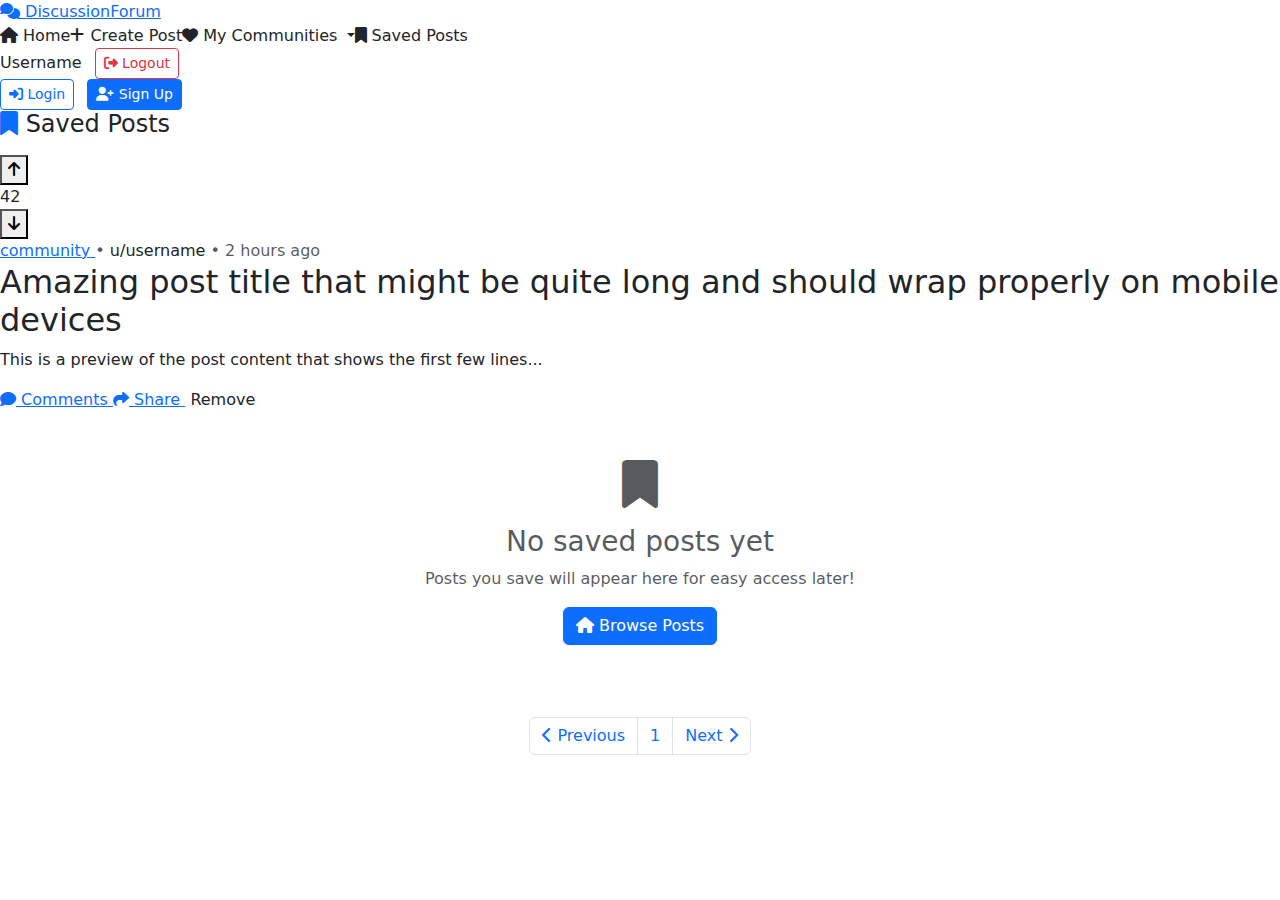
<file: DiscussionForum/src/main/resources/templates/saved/index.html>
<!DOCTYPE html>
<html xmlns:th="http://www.thymeleaf.org"
      xmlns:sec="http://www.thymeleaf.org/extras/spring-security"
      lang="en">
<head>
    <meta charset="UTF-8">
    <meta name="viewport" content="width=device-width, initial-scale=1.0">
    <title>Saved Posts - Discussion Forum</title>
    
    <!-- Font Awesome Icons -->
    <link href="https://cdnjs.cloudflare.com/ajax/libs/font-awesome/6.4.0/css/all.min.css" rel="stylesheet">
    
    <!-- Bootstrap CSS -->
    <link href="https://cdn.jsdelivr.net/npm/bootstrap@5.3.0/dist/css/bootstrap.min.css" rel="stylesheet">
    
    <!-- Custom Forum-style CSS - MUST load last to override Bootstrap -->
    <link rel="stylesheet" th:href="@{/css/forum-style.css?v=2}">
    
    <!-- CSRF Meta Tags -->
    <meta name="_csrf" th:content="${_csrf?.token}" th:if="${_csrf}"/>
    <meta name="_csrf_header" th:content="${_csrf?.headerName}" th:if="${_csrf}"/>
</head>
<body>

<!-- Header -->
<header class="forum-header">
    <div class="header-content">
        <a th:href="@{/}" class="logo">
            <i class="fas fa-comments"></i> DiscussionForum
        </a>
        
        <nav class="header-nav d-none d-md-flex">
            <a th:href="@{/}" class="nav-link">
                <i class="fas fa-home"></i> Home
            </a>
            <a th:href="@{/posts/new}" sec:authorize="isAuthenticated()" class="nav-link">
                <i class="fas fa-plus"></i> Create Post
            </a>
            <!-- My Communities Dropdown -->
            <div class="dropdown" sec:authorize="isAuthenticated()" th:if="${joinedCommunities != null && !#lists.isEmpty(joinedCommunities)}">
                <a class="nav-link dropdown-toggle" href="#" role="button" data-bs-toggle="dropdown" aria-expanded="false">
                    <i class="fas fa-heart"></i> My Communities
                </a>
                <ul class="dropdown-menu">
                    <li th:each="community : ${joinedCommunities}">
                        <a class="dropdown-item" th:href="@{'/c/' + ${community.name}}">
                            <strong th:text="${community.name}">community</strong>
                            <small class="text-muted d-block" th:if="${community.description}" 
                                   th:text="${#strings.abbreviate(community.description, 40)}">
                                Description
                            </small>
                        </a>
                    </li>
                </ul>
            </div>
            <!-- Saved Posts Link -->
            <a th:href="@{/saved}" sec:authorize="isAuthenticated()" class="nav-link active">
                <i class="fas fa-bookmark"></i> Saved Posts
            </a>
        </nav>
        
        <div class="user-menu">
            <div sec:authorize="isAuthenticated()">
                <span class="me-2" sec:authentication="name">Username</span>
                <form th:action="@{/logout}" method="post" style="display: inline;">
                    <input type="hidden" th:name="${_csrf.parameterName}" th:value="${_csrf.token}" th:if="${_csrf}"/>
                    <button type="submit" class="btn btn-sm btn-outline-danger">
                        <i class="fas fa-sign-out-alt"></i> Logout
                    </button>
                </form>
            </div>
            <div sec:authorize="!isAuthenticated()">
                <a th:href="@{/login}" class="btn btn-sm btn-outline-primary me-2">
                    <i class="fas fa-sign-in-alt"></i> Login
                </a>
                <a th:href="@{/register}" class="btn btn-sm btn-primary">
                    <i class="fas fa-user-plus"></i> Sign Up
                </a>
            </div>
        </div>
    </div>
</header>

<div class="main-container">
    <main class="content-area">
    <!-- Header -->
    <div class="d-flex justify-content-between align-items-center mb-3">
        <h1 class="h4 mb-0">
            <i class="fas fa-bookmark text-primary"></i> Saved Posts
        </h1>
    </div>

    <!-- Posts Feed -->
    <div class="posts-feed">
        <div class="post-card" th:each="post : ${posts.content}">
            <div class="post-content">
                <!-- Vote Section -->
                <div class="vote-section">
                    <form th:action="@{'/posts/' + ${post.id} + '/upvote'}" method="post" 
                          sec:authorize="isAuthenticated()" style="margin: 0;">
                        <input type="hidden" th:name="${_csrf.parameterName}" th:value="${_csrf.token}" th:if="${_csrf}"/>
                        <button type="submit" class="vote-btn upvote" title="Upvote">
                            <i class="fas fa-arrow-up"></i>
                        </button>
                    </form>
                    
                    <div class="vote-score" th:text="${post.score}">42</div>
                    
                    <form th:action="@{'/posts/' + ${post.id} + '/downvote'}" method="post" 
                          sec:authorize="isAuthenticated()" style="margin: 0;">
                        <input type="hidden" th:name="${_csrf.parameterName}" th:value="${_csrf.token}" th:if="${_csrf}"/>
                        <button type="submit" class="vote-btn downvote" title="Downvote">
                            <i class="fas fa-arrow-down"></i>
                        </button>
                    </form>
                </div>
                
                <!-- Post Body -->
                <div class="post-body">
                    <!-- Post Meta -->
                    <div class="post-meta">
                        <a th:href="@{'/c/' + ${post.community.name}}" class="community-link">
                            <span th:text="${post.community.name}">community</span>
                        </a>
                        <span class="text-muted">•</span>
                        <span class="user-link" th:text="'u/' + (${post.author.displayName} ?: ${post.author.username})">
                            u/username
                        </span>
                        <span class="text-muted">•</span>
                        <span class="text-muted" th:text="${#temporals.format(post.createdAt, 'dd.MM.yy HH:mm')}">
                            2 hours ago
                        </span>
                    </div>
                    
                    <!-- Post Title -->
                    <h2 class="post-title">
                        <a th:href="@{'/posts/' + ${post.id}}" th:text="${post.title}">
                            Amazing post title that might be quite long and should wrap properly on mobile devices
                        </a>
                    </h2>
                    
                    <!-- Post Preview -->
                    <div class="post-preview" th:if="${#strings.length(post.content) > 200}">
                        <p th:text="${#strings.abbreviate(post.content, 200)}">
                            This is a preview of the post content that shows the first few lines...
                        </p>
                    </div>
                    
                    <!-- Post Actions -->
                    <div class="post-actions">
                        <a th:href="@{'/posts/' + ${post.id}}" class="post-action">
                            <i class="fas fa-comment"></i>
                            <span th:text="${post.commentCount} + ' Comments'">Comments</span>
                        </a>
                        <a href="#" class="post-action">
                            <i class="fas fa-share"></i>
                            <span>Share</span>
                        </a>
                        <button class="post-action btn p-0 border-0 bg-transparent unsave-btn" 
                                th:onclick="'unsavePost(' + ${post.id} + ')'"
                                style="cursor: pointer;">
                            <i class="fas fa-bookmark-slash"></i>
                            <span>Remove</span>
                        </button>
                    </div>
                </div>
            </div>
        </div>
        
        <!-- Empty State -->
        <div th:if="${#lists.isEmpty(posts.content)}" class="text-center py-5">
            <div class="mb-3">
                <i class="fas fa-bookmark fa-3x text-muted"></i>
            </div>
            <h3 class="text-muted">No saved posts yet</h3>
            <p class="text-muted">Posts you save will appear here for easy access later!</p>
            <a th:href="@{/}" class="btn btn-primary">
                <i class="fas fa-home"></i> Browse Posts
            </a>
        </div>
        
        <!-- Pagination -->
        <nav th:if="${posts.totalPages > 1}" class="mt-4">
            <ul class="pagination justify-content-center">
                <li class="page-item" th:classappend="${posts.first} ? 'disabled'">
                    <a class="page-link" 
                       th:href="${posts.first} ? '#' : @{/saved(page=${posts.number - 1})}"
                       tabindex="-1">
                        <i class="fas fa-chevron-left"></i> Previous
                    </a>
                </li>
                
                <li class="page-item" 
                    th:each="pageNum : ${#numbers.sequence(0, posts.totalPages - 1)}"
                    th:classappend="${pageNum == posts.number} ? 'active'">
                    <a class="page-link" 
                       th:href="@{/saved(page=${pageNum})}"
                       th:text="${pageNum + 1}">1</a>
                </li>
                
                <li class="page-item" th:classappend="${posts.last} ? 'disabled'">
                    <a class="page-link" 
                       th:href="${posts.last} ? '#' : @{/saved(page=${posts.number + 1})}">
                        Next <i class="fas fa-chevron-right"></i>
                    </a>
                </li>
            </ul>
        </nav>
    </div>

    </main>
    
    <aside class="sidebar d-none d-xl-block">
        <div th:replace="~{fragments/layout :: sidebar}"></div>
    </aside>
</div>

<!-- Bootstrap JS -->
<script src="https://cdn.jsdelivr.net/npm/bootstrap@5.3.0/dist/js/bootstrap.bundle.min.js"></script>

<!-- Custom JS -->
<script th:src="@{/js/app.js}"></script>

<script>
function unsavePost(postId) {
    const csrfToken = document.querySelector('meta[name="_csrf"]')?.getAttribute('content');
    const csrfHeaderName = document.querySelector('meta[name="_csrf_header"]')?.getAttribute('content') || 'X-CSRF-TOKEN';
    
    const headers = {
        'Content-Type': 'application/json',
        'X-Requested-With': 'XMLHttpRequest'
    };
    
    if (csrfToken && csrfHeaderName) {
        headers[csrfHeaderName] = csrfToken;
    }
    
    const unsaveButton = document.querySelector(`button[onclick*="${postId}"]`);
    
    // Visual feedback
    if (unsaveButton) {
        unsaveButton.style.opacity = '0.6';
        unsaveButton.style.transform = 'scale(0.95)';
    }
    
    fetch(`/posts/${postId}/unsave`, {
        method: 'POST',
        headers: headers
    })
    .then(response => {
        if (!response.ok) {
            throw new Error(`HTTP error! status: ${response.status}`);
        }
        return response.json();
    })
    .then(data => {
        if (data.success) {
            showToast('Post removed from saved!', 'info');
            
            // Animate out the post card and remove it
            const postCard = unsaveButton.closest('.post-card');
            if (postCard) {
                postCard.style.transition = 'all 0.3s ease';
                postCard.style.opacity = '0';
                postCard.style.transform = 'translateX(-20px)';
                
                setTimeout(() => {
                    postCard.remove();
                    
                    // Check if no posts remain and show empty state
                    const remainingPosts = document.querySelectorAll('.post-card').length;
                    if (remainingPosts === 0) {
                        location.reload(); // Reload to show empty state
                    }
                }, 300);
            }
        } else {
            showToast('Failed to remove post', 'error');
        }
    })
    .catch(error => {
        showToast('Failed to remove post', 'error');
    })
    .finally(() => {
        // Reset visual state
        if (unsaveButton) {
            unsaveButton.style.opacity = '1';
            unsaveButton.style.transform = 'scale(1)';
        }
    });
}

function showToast(message, type = 'info') {
    // Create toast element
    const toast = document.createElement('div');
    toast.className = `toast-notification toast-${type}`;
    toast.textContent = message;
    toast.style.cssText = `
        position: fixed;
        top: 20px;
        right: 20px;
        background: ${type === 'success' ? '#10b981' : type === 'error' ? '#ef4444' : '#3b82f6'};
        color: white;
        padding: 12px 20px;
        border-radius: 8px;
        font-size: 14px;
        font-weight: 500;
        z-index: 10000;
        box-shadow: 0 4px 12px rgba(0, 0, 0, 0.15);
        transform: translateX(300px);
        transition: transform 0.3s ease-in-out;
    `;
    
    document.body.appendChild(toast);
    
    // Animate in
    setTimeout(() => {
        toast.style.transform = 'translateX(0)';
    }, 100);
    
    // Auto remove after 3 seconds
    setTimeout(() => {
        toast.style.transform = 'translateX(300px)';
        setTimeout(() => {
            document.body.removeChild(toast);
        }, 300);
    }, 3000);
}
</script>

</body>
</html>
</file>
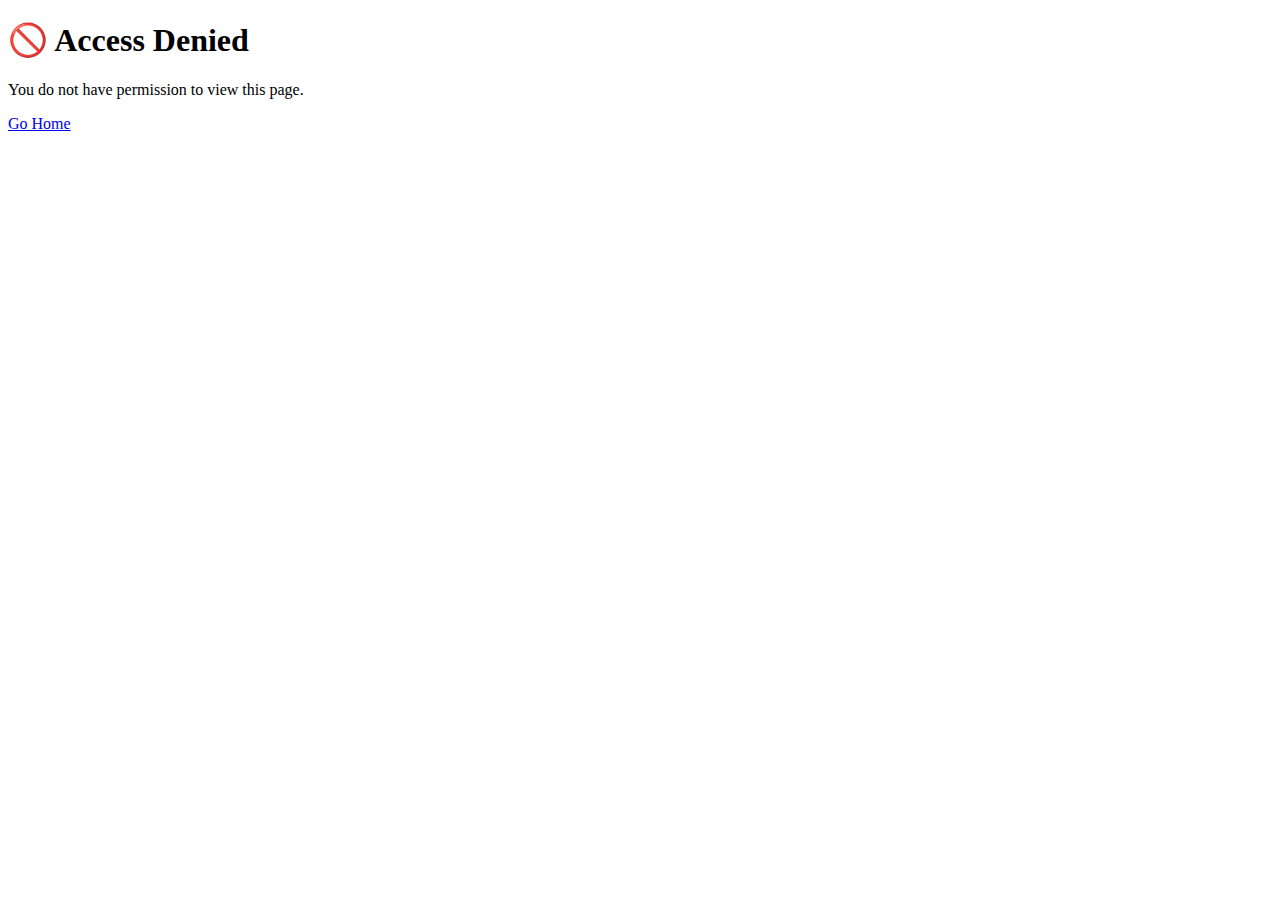
<file: target/classes/templates/acces-denied.html>
<!DOCTYPE html>
<html xmlns:th="http://www.thymeleaf.org">
<head>
    <title>Access Denied</title>
</head>
<body>
<h1>🚫 Access Denied</h1>
<p>You do not have permission to view this page.</p>
<a href="/">Go Home</a>
</body>
</html>
</file>
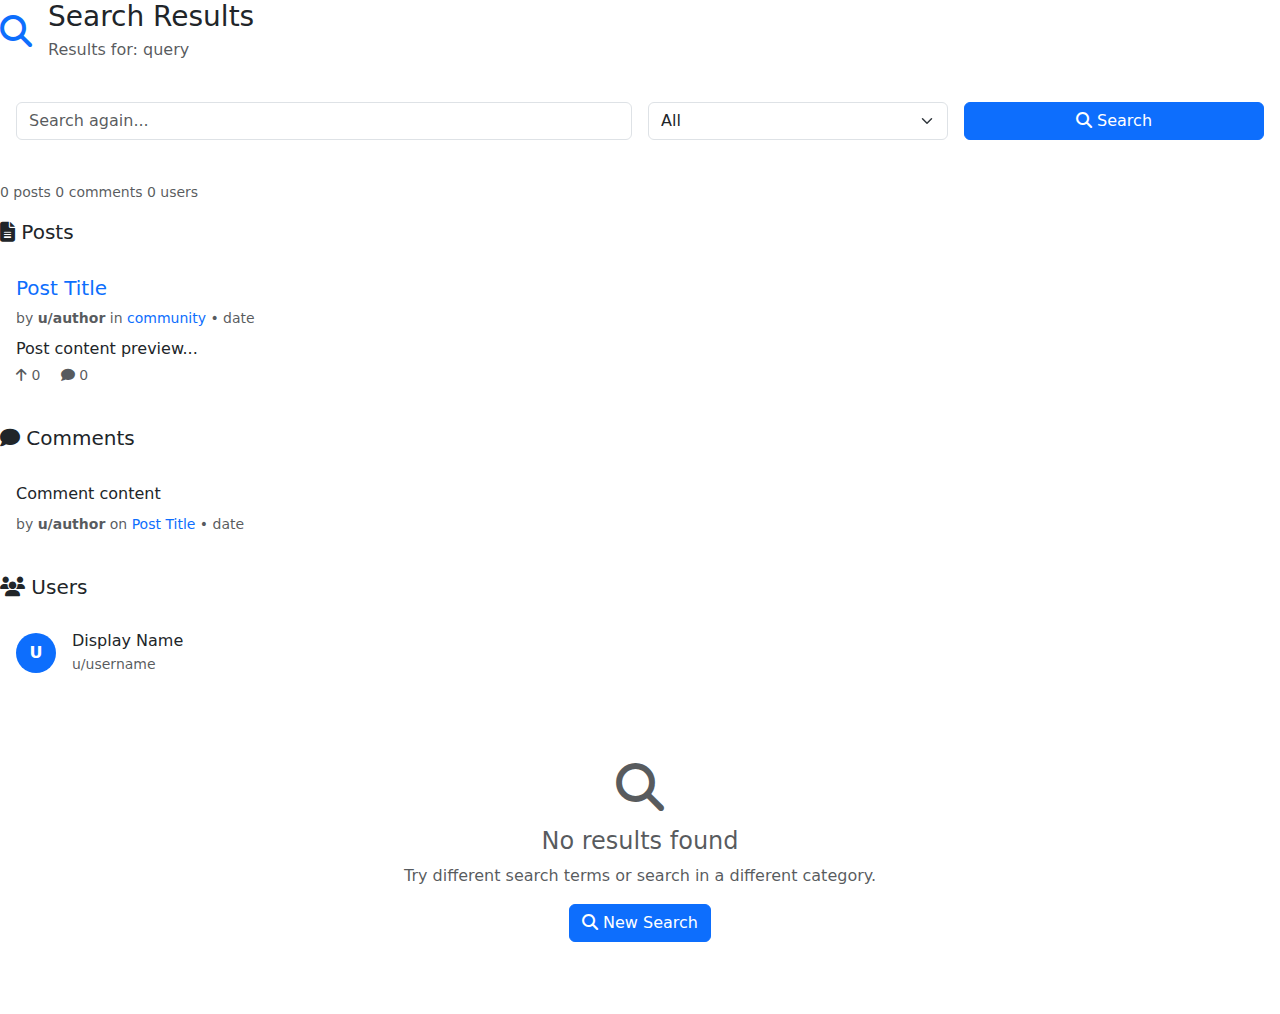
<file: target/classes/templates/search-results.html>
<!DOCTYPE html>
<html xmlns:th="http://www.thymeleaf.org" 
      xmlns:sec="http://www.thymeleaf.org/extras/spring-security"
      lang="en">
<head>
    <meta charset="UTF-8">
    <meta name="viewport" content="width=device-width, initial-scale=1.0">
    <title th:text="'Search Results for: ' + ${query} + ' - Discussion Forum'">Search Results - Discussion Forum</title>
    
    <!-- Font Awesome Icons -->
    <link href="https://cdnjs.cloudflare.com/ajax/libs/font-awesome/6.4.0/css/all.min.css" rel="stylesheet">
    
    <!-- Bootstrap CSS -->
    <link href="https://cdn.jsdelivr.net/npm/bootstrap@5.3.0/dist/css/bootstrap.min.css" rel="stylesheet">
    
    <!-- Custom Forum-style CSS -->
    <link rel="stylesheet" th:href="@{/css/forum-style.css?v=4}">
</head>
<body>

<!-- Header -->
<div th:replace="~{fragments/layout :: header}"></div>

<div class="main-container">
    <main class="content-area">
        <!-- Search Results Header -->
        <div class="d-flex align-items-center mb-4">
            <i class="fas fa-search fa-2x text-primary me-3"></i>
            <div>
                <h1 class="h3 mb-1">Search Results</h1>
                <p class="text-muted mb-0" th:text="'Results for: ' + ${query}">Results for: query</p>
            </div>
        </div>

        <!-- New Search Form -->
        <div class="post-card mb-4">
            <div class="p-3">
                <form th:action="@{/search/results}" method="get" class="row g-3">
                    <div class="col-md-6">
                        <input type="text" class="form-control" name="query" th:value="${query}" 
                               placeholder="Search again..." required>
                    </div>
                    <div class="col-md-3">
                        <select class="form-select" name="type">
                            <option value="all" th:selected="${type == 'all'}">All</option>
                            <option value="posts" th:selected="${type == 'posts'}">Posts</option>
                            <option value="comments" th:selected="${type == 'comments'}">Comments</option>
                            <option value="users" th:selected="${type == 'users'}">Users</option>
                        </select>
                    </div>
                    <div class="col-md-3">
                        <button type="submit" class="btn btn-primary w-100">
                            <i class="fas fa-search"></i> Search
                        </button>
                    </div>
                </form>
            </div>
        </div>

        <!-- Results Summary -->
        <div class="mb-3" th:if="${results.hasResults()}">
            <small class="text-muted">
                <span th:if="${results.posts != null && results.posts.hasContent()}" 
                      th:text="${results.posts.totalElements} + ' posts'">0 posts</span>
                <span th:if="${results.comments != null && results.comments.hasContent()}" 
                      th:text="(${results.posts != null && results.posts.hasContent()} ? ', ' : '') + ${results.comments.totalElements} + ' comments'">0 comments</span>
                <span th:if="${results.users != null && results.users.hasContent()}" 
                      th:text="((${results.posts != null && results.posts.hasContent()} || ${results.comments != null && results.comments.hasContent()}) ? ', ' : '') + ${results.users.totalElements} + ' users'">0 users</span>
            </small>
        </div>

        <!-- Posts Results -->
        <div th:if="${results.posts != null && results.posts.hasContent()}" class="mb-4">
            <h4 class="h5 mb-3"><i class="fas fa-file-text"></i> Posts</h4>
            <div th:each="post : ${results.posts.content}" class="post-card mb-3">
                <div class="p-3">
                    <h5 class="mb-2">
                        <a th:href="@{/posts/{id}(id=${post.id})}" class="text-decoration-none" th:text="${post.title}">Post Title</a>
                    </h5>
                    <p class="text-muted small mb-2">
                        by <strong th:text="'u/' + ${post.author.displayName ?: post.author.username}">u/author</strong> 
                        in <a th:href="@{/c/{name}(name=${post.community.name})}" class="text-decoration-none" th:text="${post.community.name}">community</a>
                        • <span th:text="${#temporals.format(post.createdAt, 'MMM dd, yyyy HH:mm')}">date</span>
                    </p>
                    <p class="mb-1" th:text="${#strings.abbreviate(post.content, 150)}">Post content preview...</p>
                    <div class="small text-muted">
                        <i class="fas fa-arrow-up"></i> <span th:text="${post.score}">0</span>
                        <i class="fas fa-comment ms-3"></i> <span th:text="${post.commentCount}">0</span>
                    </div>
                </div>
            </div>
        </div>

        <!-- Comments Results -->
        <div th:if="${results.comments != null && results.comments.hasContent()}" class="mb-4">
            <h4 class="h5 mb-3"><i class="fas fa-comment"></i> Comments</h4>
            <div th:each="comment : ${results.comments.content}" class="post-card mb-3">
                <div class="p-3">
                    <p class="mb-2" th:text="${comment.content}">Comment content</p>
                    <p class="text-muted small mb-0">
                        by <strong th:text="'u/' + ${comment.author.displayName ?: comment.author.username}">u/author</strong>
                        on <a th:href="@{/posts/{id}(id=${comment.post.id})}" class="text-decoration-none" th:text="${comment.post.title}">Post Title</a>
                        • <span th:text="${#temporals.format(comment.createdAt, 'MMM dd, yyyy HH:mm')}">date</span>
                    </p>
                </div>
            </div>
        </div>

        <!-- Users Results -->
        <div th:if="${results.users != null && results.users.hasContent()}" class="mb-4">
            <h4 class="h5 mb-3"><i class="fas fa-users"></i> Users</h4>
            <div th:each="user : ${results.users.content}" class="post-card mb-3">
                <div class="p-3 d-flex align-items-center">
                    <div class="rounded-circle bg-primary text-white d-flex align-items-center justify-content-center me-3" 
                         style="width: 40px; height: 40px; font-weight: bold;"
                         th:text="${#strings.substring(user.displayName ?: user.username, 0, 1).toUpperCase()}">U</div>
                    <div>
                        <h6 class="mb-1" th:text="${user.displayName ?: user.username}">Display Name</h6>
                        <p class="text-muted small mb-0" th:text="'u/' + ${user.username}">u/username</p>
                    </div>
                </div>
            </div>
        </div>

        <!-- No Results -->
        <div th:unless="${results.hasResults()}" class="text-center py-5">
            <i class="fas fa-search fa-3x text-muted mb-3"></i>
            <h4 class="text-muted">No results found</h4>
            <p class="text-muted">Try different search terms or search in a different category.</p>
            <a th:href="@{/search}" class="btn btn-primary">
                <i class="fas fa-search"></i> New Search
            </a>
        </div>

        <!-- Pagination -->
        <div th:if="${results.hasResults()}" class="d-flex justify-content-center mt-4">
            <!-- Add pagination logic here if needed -->
        </div>

    </main>
    
    <aside class="sidebar d-none d-xl-block">
        <div th:replace="~{fragments/layout :: sidebar}"></div>
    </aside>
</div>

<!-- Bootstrap JS -->
<script src="https://cdn.jsdelivr.net/npm/bootstrap@5.3.0/dist/js/bootstrap.bundle.min.js"></script>

<!-- Custom JS -->
<script th:src="@{/js/app.js}"></script>

</body>
</html>
</file>
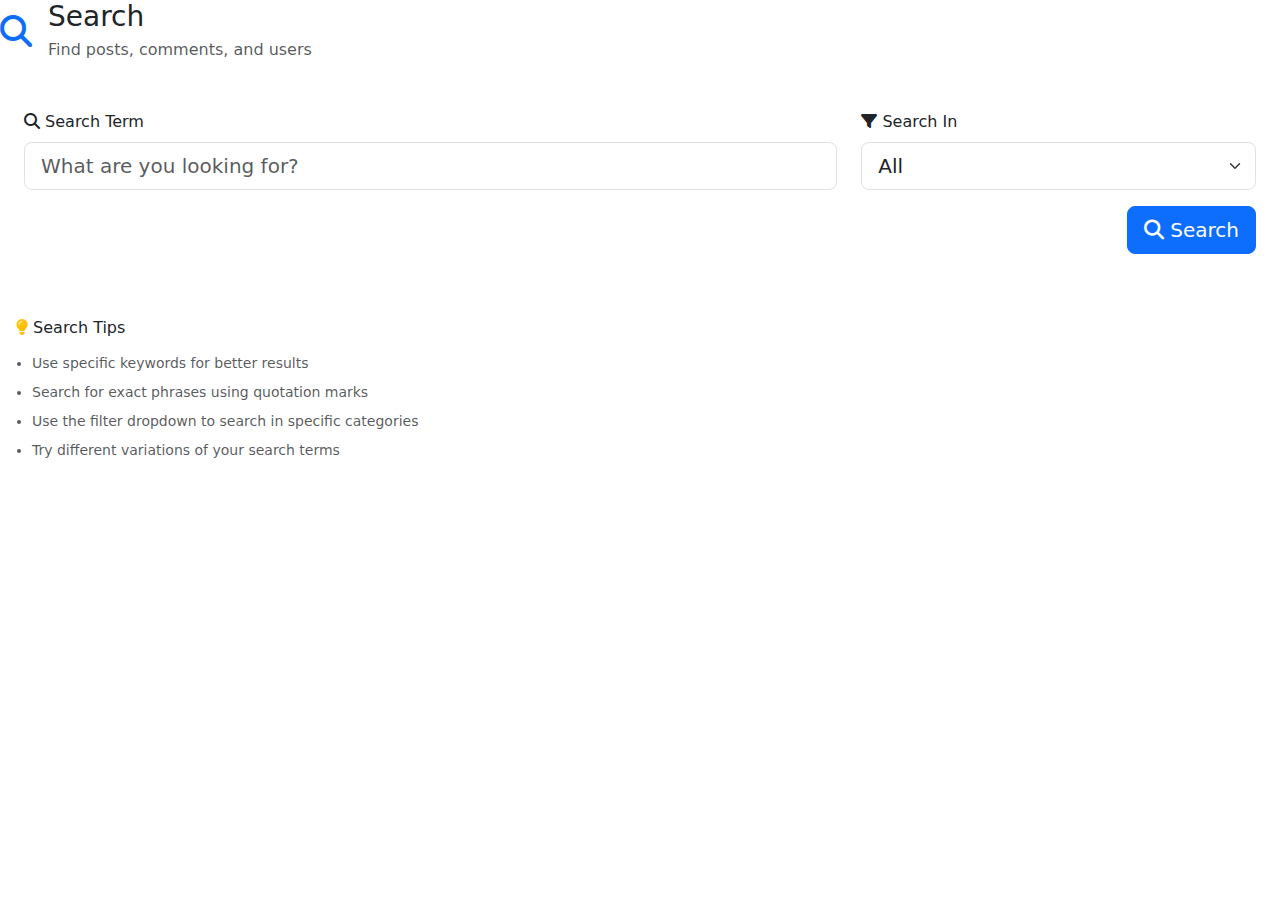
<file: target/classes/templates/search.html>
<!DOCTYPE html>
<html xmlns:th="http://www.thymeleaf.org" 
      xmlns:sec="http://www.thymeleaf.org/extras/spring-security"
      lang="en">
<head>
    <meta charset="UTF-8">
    <meta name="viewport" content="width=device-width, initial-scale=1.0">
    <title>Search - Discussion Forum</title>
    
    <!-- Font Awesome Icons -->
    <link href="https://cdnjs.cloudflare.com/ajax/libs/font-awesome/6.4.0/css/all.min.css" rel="stylesheet">
    
    <!-- Bootstrap CSS -->
    <link href="https://cdn.jsdelivr.net/npm/bootstrap@5.3.0/dist/css/bootstrap.min.css" rel="stylesheet">
    
    <!-- Custom Forum-style CSS -->
    <link rel="stylesheet" th:href="@{/css/forum-style.css?v=4}">
</head>
<body>

<!-- Header -->
<div th:replace="~{fragments/layout :: header}"></div>

<div class="main-container">
    <main class="content-area">
        <!-- Search Header -->
        <div class="d-flex align-items-center mb-4">
            <i class="fas fa-search fa-2x text-primary me-3"></i>
            <div>
                <h1 class="h3 mb-1">Search</h1>
                <p class="text-muted mb-0">Find posts, comments, and users</p>
            </div>
        </div>

        <!-- Search Form -->
        <div class="post-card mb-4">
            <div class="p-4">
                <form id="searchForm">
                    <div class="row">
                        <div class="col-md-8">
                            <div class="mb-3">
                                <label for="searchQuery" class="form-label">
                                    <i class="fas fa-search"></i> Search Term
                                </label>
                                <input type="text" class="form-control form-control-lg" id="searchQuery" 
                                       placeholder="What are you looking for?" required>
                            </div>
                        </div>
                        <div class="col-md-4">
                            <div class="mb-3">
                                <label for="searchType" class="form-label">
                                    <i class="fas fa-filter"></i> Search In
                                </label>
                                <select class="form-select form-select-lg" id="searchType">
                                    <option value="all">All</option>
                                    <option value="posts">Posts</option>
                                    <option value="comments">Comments</option>
                                    <option value="users">Users</option>
                                </select>
                            </div>
                        </div>
                    </div>
                    <div class="d-flex justify-content-end">
                        <button type="submit" class="btn btn-primary btn-lg">
                            <i class="fas fa-search"></i> Search
                        </button>
                    </div>
                </form>
            </div>
        </div>

        <!-- Search Results -->
        <div id="searchResults" style="display: none;">
            <div class="d-flex align-items-center justify-content-between mb-3">
                <h3 class="h5 mb-0">Search Results</h3>
                <small class="text-muted" id="resultCount">0 results</small>
            </div>
            
            <!-- Results will be populated here by JavaScript -->
            <div id="resultsContainer"></div>
        </div>

        <!-- Loading State -->
        <div id="searchLoading" style="display: none;" class="text-center py-4">
            <i class="fas fa-spinner fa-spin fa-2x text-primary"></i>
            <p class="text-muted mt-2">Searching...</p>
        </div>

        <!-- No Results -->
        <div id="noResults" style="display: none;" class="text-center py-5">
            <i class="fas fa-search fa-3x text-muted mb-3"></i>
            <h4 class="text-muted">No results found</h4>
            <p class="text-muted">Try different search terms or search in a different category.</p>
        </div>

        <!-- Search Tips -->
        <div class="post-card mt-4">
            <div class="p-3">
                <h4 class="h6 mb-3">
                    <i class="fas fa-lightbulb text-warning"></i> Search Tips
                </h4>
                <ul class="small text-muted mb-0 ps-3">
                    <li class="mb-2">Use specific keywords for better results</li>
                    <li class="mb-2">Search for exact phrases using quotation marks</li>
                    <li class="mb-2">Use the filter dropdown to search in specific categories</li>
                    <li class="mb-2">Try different variations of your search terms</li>
                </ul>
            </div>
        </div>
    </main>
    
    <aside class="sidebar d-none d-xl-block">
        <div th:replace="~{fragments/layout :: sidebar}"></div>
    </aside>
</div>

<!-- Bootstrap JS -->
<script src="https://cdn.jsdelivr.net/npm/bootstrap@5.3.0/dist/js/bootstrap.bundle.min.js"></script>

<!-- Custom JS -->
<script th:src="@{/js/app.js}"></script>

<!-- Search JavaScript -->
<script>
document.addEventListener('DOMContentLoaded', function() {
    const searchForm = document.getElementById('searchForm');
    const searchQuery = document.getElementById('searchQuery');
    const searchType = document.getElementById('searchType');
    const searchResults = document.getElementById('searchResults');
    const resultsContainer = document.getElementById('resultsContainer');
    const searchLoading = document.getElementById('searchLoading');
    const noResults = document.getElementById('noResults');
    const resultCount = document.getElementById('resultCount');

    searchForm.addEventListener('submit', async function(e) {
        e.preventDefault();
        
        const query = searchQuery.value.trim();
        if (!query) return;
        
        // Show loading state
        searchResults.style.display = 'none';
        noResults.style.display = 'none';
        searchLoading.style.display = 'block';
        
        try {
            console.log('Fetching search results for:', query, 'type:', searchType.value);
            const response = await fetch(`/search/global?query=${encodeURIComponent(query)}&type=${searchType.value}&page=0&size=20`);
            console.log('Response status:', response.status);
            console.log('Response headers:', response.headers.get('content-type'));
            
            if (!response.ok) {
                throw new Error(`HTTP error! status: ${response.status}`);
            }
            
            const data = await response.json();
            console.log('Search data received:', data);
            console.log('Posts:', data.posts);
            console.log('Comments:', data.comments);  
            console.log('Users:', data.users);
            
            searchLoading.style.display = 'none';
            
            if (data && (data.posts?.length > 0 || data.comments?.length > 0 || data.users?.length > 0)) {
                console.log('Results found, displaying...');
                displayResults(data, query);
                searchResults.style.display = 'block';
            } else {
                console.log('No results found or empty data');
                noResults.style.display = 'block';
            }
        } catch (error) {
            console.error('Search error:', error);
            searchLoading.style.display = 'none';
            noResults.style.display = 'block';
        }
    });

    function displayResults(data, query) {
        let totalResults = 0;
        let html = '';
        
        // Posts
        if (data.posts?.length > 0) {
            totalResults += data.posts.length;
            html += '<div class="mb-4">';
            html += '<h4 class="h6 mb-3"><i class="fas fa-file-text"></i> Posts</h4>';
            data.posts.forEach(post => {
                html += `
                    <div class="post-card mb-3">
                        <div class="p-3">
                            <h5 class="mb-2">
                                <a href="/posts/${post.id}" class="text-decoration-none">${highlightText(post.title, query)}</a>
                            </h5>
                            <p class="text-muted small mb-2">
                                by <strong>u/${post.authorDisplayName || post.authorUsername}</strong> 
                                in <a href="/c/${post.communityName}" class="text-decoration-none">${post.communityName}</a>
                                • ${formatDate(post.createdAt)}
                            </p>
                            <p class="mb-1">${highlightText(truncateText(post.content, 150), query)}</p>
                        </div>
                    </div>
                `;
            });
            html += '</div>';
        }
        
        // Comments
        if (data.comments?.length > 0) {
            totalResults += data.comments.length;
            html += '<div class="mb-4">';
            html += '<h4 class="h6 mb-3"><i class="fas fa-comment"></i> Comments</h4>';
            data.comments.forEach(comment => {
                html += `
                    <div class="post-card mb-3">
                        <div class="p-3">
                            <p class="mb-2">${highlightText(comment.content, query)}</p>
                            <p class="text-muted small mb-0">
                                by <strong>u/${comment.authorDisplayName || comment.authorUsername}</strong>
                                on <a href="/posts/${comment.postId}" class="text-decoration-none">${comment.postTitle}</a>
                                • ${formatDate(comment.createdAt)}
                            </p>
                        </div>
                    </div>
                `;
            });
            html += '</div>';
        }
        
        // Users
        if (data.users?.length > 0) {
            totalResults += data.users.length;
            html += '<div class="mb-4">';
            html += '<h4 class="h6 mb-3"><i class="fas fa-users"></i> Users</h4>';
            data.users.forEach(user => {
                html += `
                    <div class="post-card mb-3">
                        <div class="p-3 d-flex align-items-center">
                            <div class="rounded-circle bg-primary text-white d-flex align-items-center justify-content-center me-3" 
                                 style="width: 40px; height: 40px; font-weight: bold;">
                                ${(user.displayName || user.username).substring(0, 1).toUpperCase()}
                            </div>
                            <div>
                                <h6 class="mb-1">${highlightText(user.displayName || user.username, query)}</h6>
                                <p class="text-muted small mb-0">u/${user.username}</p>
                            </div>
                        </div>
                    </div>
                `;
            });
            html += '</div>';
        }
        
        resultCount.textContent = `${totalResults} result${totalResults !== 1 ? 's' : ''}`;
        resultsContainer.innerHTML = html;
    }

    function highlightText(text, query) {
        if (!text || !query) return text || '';
        const regex = new RegExp(`(${query})`, 'gi');
        return text.replace(regex, '<mark>$1</mark>');
    }

    function truncateText(text, maxLength) {
        if (!text) return '';
        if (text.length <= maxLength) return text;
        return text.substring(0, maxLength) + '...';
    }

    function formatDate(dateString) {
        if (!dateString) return '';
        const date = new Date(dateString);
        return date.toLocaleDateString() + ' ' + date.toLocaleTimeString([], {hour: '2-digit', minute:'2-digit'});
    }
});
</script>

</body>
</html>
</file>
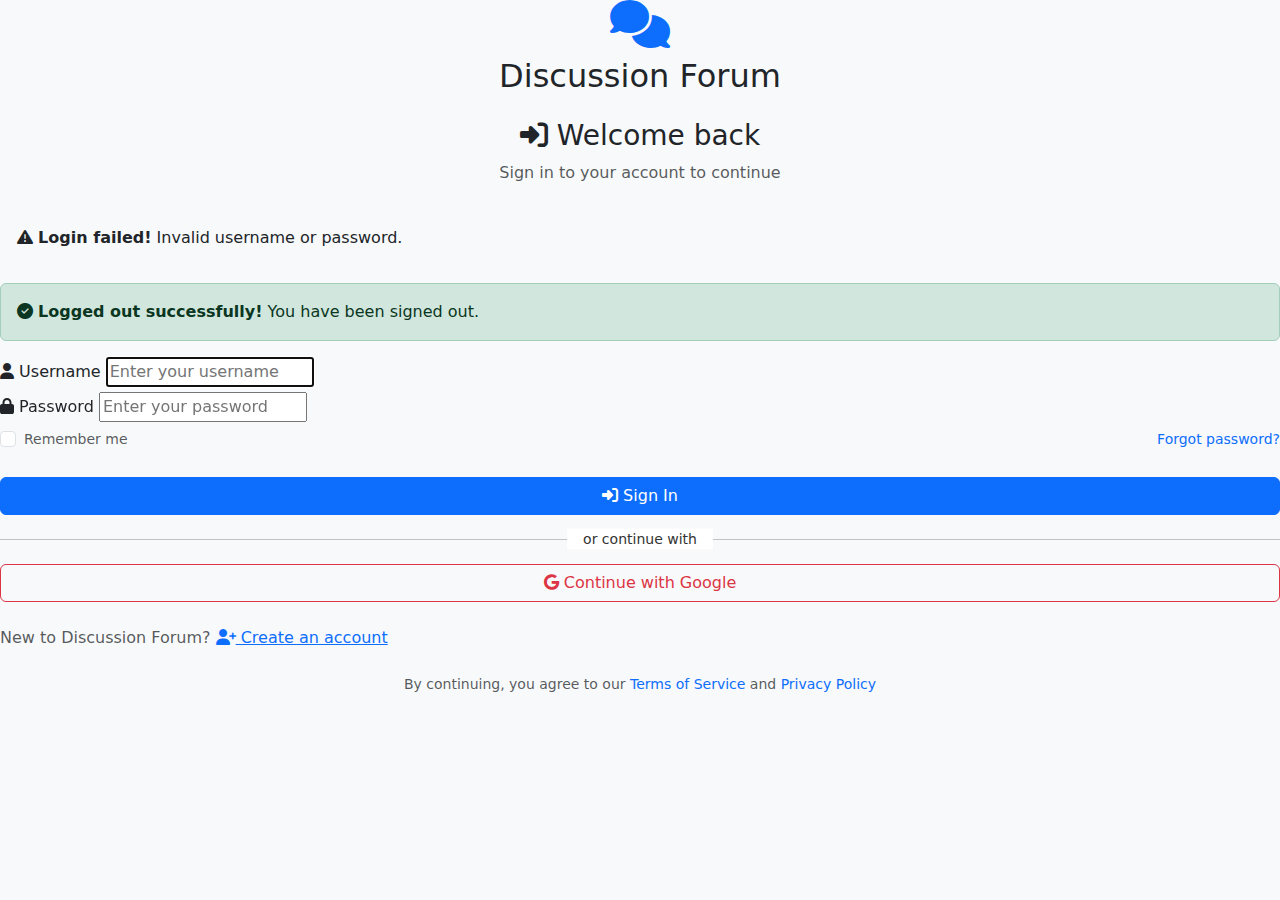
<file: target/classes/templates/auth/login.html>
<!DOCTYPE html>
<html xmlns:th="http://www.thymeleaf.org" lang="en">
<head>
    <meta charset="UTF-8">
    <meta name="viewport" content="width=device-width, initial-scale=1.0">
    <title>Login - Discussion Forum</title>
    
    <!-- Bootstrap CSS -->
    <link href="https://cdn.jsdelivr.net/npm/bootstrap@5.3.0/dist/css/bootstrap.min.css" rel="stylesheet">
    
    <!-- Font Awesome Icons -->
    <link href="https://cdnjs.cloudflare.com/ajax/libs/font-awesome/6.4.0/css/all.min.css" rel="stylesheet">
    
    <!-- Custom Forum-style CSS -->
    <link rel="stylesheet" th:href="@{/css/forum-style.css}">
</head>
<body class="bg-light">

<div class="auth-container">
    <!-- Logo/Header -->
    <div class="text-center mb-4">
        <a th:href="@{/}" class="text-decoration-none">
            <i class="fas fa-comments fa-3x text-primary"></i>
            <h2 class="mt-2 text-dark">Discussion Forum</h2>
        </a>
    </div>

    <!-- Login Card -->
    <div class="auth-card">
        <div class="text-center mb-4">
            <h3 class="auth-title">
                <i class="fas fa-sign-in-alt"></i> Welcome back
            </h3>
            <p class="text-muted">Sign in to your account to continue</p>
        </div>

        <!-- Alert Messages -->
        <div th:if="${param.error}" class="alert alert-error" role="alert">
            <i class="fas fa-exclamation-triangle"></i>
            <strong>Login failed!</strong> Invalid username or password.
        </div>

        <div th:if="${param.logout}" class="alert alert-success" role="alert">
            <i class="fas fa-check-circle"></i>
            <strong>Logged out successfully!</strong> You have been signed out.
        </div>

        <!-- Login Form -->
        <form th:action="@{/login}" method="post">
            <!-- CSRF token -->
            <input type="hidden"
                   th:if="${_csrf != null}"
                   th:name="${_csrf.parameterName}"
                   th:value="${_csrf.token}" />

            <div class="form-group">
                <label for="username" class="form-label">
                    <i class="fas fa-user"></i> Username
                </label>
                <input type="text" 
                       class="form-input" 
                       id="username" 
                       name="username" 
                       placeholder="Enter your username"
                       required 
                       autofocus>
            </div>

            <div class="form-group">
                <label for="password" class="form-label">
                    <i class="fas fa-lock"></i> Password
                </label>
                <input type="password" 
                       class="form-input" 
                       id="password" 
                       name="password" 
                       placeholder="Enter your password"
                       required>
            </div>

            <div class="d-flex justify-content-between align-items-center mb-4">
                <div class="form-check">
                    <input class="form-check-input" type="checkbox" id="remember" name="remember">
                    <label class="form-check-label small text-muted" for="remember">
                        Remember me
                    </label>
                </div>
                <a href="#" class="small text-primary text-decoration-none" onclick="forgotPassword()">
                    Forgot password?
                </a>
            </div>

            <div class="d-grid">
                <button type="submit" class="btn btn-primary">
                    <i class="fas fa-sign-in-alt"></i> Sign In
                </button>
            </div>
        </form>

        <!-- Social Login (Optional) -->
        <div class="text-center my-4">
            <div class="position-relative">
                <hr>
                <span class="position-absolute top-50 start-50 translate-middle bg-white px-3 small" style="color: #333333 !important;">
                    or continue with
                </span>
            </div>
        </div>

        <div class="d-grid mb-4">
            <button class="btn btn-outline-danger w-100" onclick="loginWithGoogle()">
                <i class="fab fa-google"></i> Continue with Google
            </button>
        </div>

        <!-- Sign Up Link -->
        <div class="auth-link">
            <p class="text-muted mb-0">
                New to Discussion Forum? 
                <a th:href="@{/register}" class="text-primary">
                    <i class="fas fa-user-plus"></i> Create an account
                </a>
            </p>
        </div>
    </div>

    <!-- Footer -->
    <div class="text-center mt-4">
        <p class="small text-muted">
            By continuing, you agree to our 
            <a href="#" class="text-decoration-none">Terms of Service</a> and 
            <a href="#" class="text-decoration-none">Privacy Policy</a>
        </p>
    </div>
</div>

<!-- Bootstrap JS -->
<script src="https://cdn.jsdelivr.net/npm/bootstrap@5.3.0/dist/js/bootstrap.bundle.min.js"></script>

<!-- Custom JS for form validation and social login -->
<script>
document.addEventListener('DOMContentLoaded', function() {
    const form = document.querySelector('form');
    const inputs = form.querySelectorAll('input[required]');
    
    // Add real-time validation feedback
    inputs.forEach(input => {
        input.addEventListener('blur', function() {
            if (this.value.trim() === '') {
                this.classList.add('is-invalid');
            } else {
                this.classList.remove('is-invalid');
                this.classList.add('is-valid');
            }
        });
        
        input.addEventListener('input', function() {
            if (this.classList.contains('is-invalid')) {
                this.classList.remove('is-invalid');
            }
        });
    });
    
    // Form submission validation
    form.addEventListener('submit', function(e) {
        let isValid = true;
        
        inputs.forEach(input => {
            if (input.value.trim() === '') {
                input.classList.add('is-invalid');
                isValid = false;
            }
        });
        
        if (!isValid) {
            e.preventDefault();
            // Focus on first invalid input
            const firstInvalid = form.querySelector('.is-invalid');
            if (firstInvalid) {
                firstInvalid.focus();
            }
        }
    });
});

// Google Login function
function loginWithGoogle() {
    // Show loading state
    const btn = event.target;
    const originalText = btn.innerHTML;
    btn.innerHTML = '<i class="fas fa-spinner fa-spin"></i> Connecting...';
    btn.disabled = true;
    
    // For now, show an alert (you'll need to implement OAuth2 integration)
    setTimeout(() => {
        alert('Google login integration coming soon!\n\nTo implement this, you\'ll need to:\n1. Set up Google OAuth2 credentials\n2. Configure Spring Security OAuth2\n3. Add the redirect endpoints');
        btn.innerHTML = originalText;
        btn.disabled = false;
    }, 1000);
    
    // TODO: Replace with actual Google OAuth2 integration
    // window.location.href = '/oauth2/authorization/google';
}

// Forgot Password function
function forgotPassword() {
    const email = prompt('Please enter your email address to reset your password:');
    if (email && email.trim() !== '') {
        if (validateEmail(email)) {
            // Show loading state
            const loadingDiv = document.createElement('div');
            loadingDiv.className = 'alert alert-info mt-3';
            loadingDiv.innerHTML = '<i class="fas fa-spinner fa-spin"></i> Sending password reset email...';
            
            const form = document.querySelector('form');
            form.appendChild(loadingDiv);
            
            // Simulate API call
            setTimeout(() => {
                loadingDiv.className = 'alert alert-success mt-3';
                loadingDiv.innerHTML = '<i class="fas fa-check-circle"></i> Password reset email sent! Check your inbox.';
                
                setTimeout(() => {
                    loadingDiv.remove();
                }, 5000);
            }, 2000);
            
            // TODO: Replace with actual password reset API call
            // fetch('/api/forgot-password', { method: 'POST', body: JSON.stringify({email}), headers: {'Content-Type': 'application/json'} });
        } else {
            alert('Please enter a valid email address.');
        }
    }
}

// Email validation helper
function validateEmail(email) {
    const emailRegex = /^[^\s@]+@[^\s@]+\.[^\s@]+$/;
    return emailRegex.test(email);
}
</script>

</body>
</html>
</file>
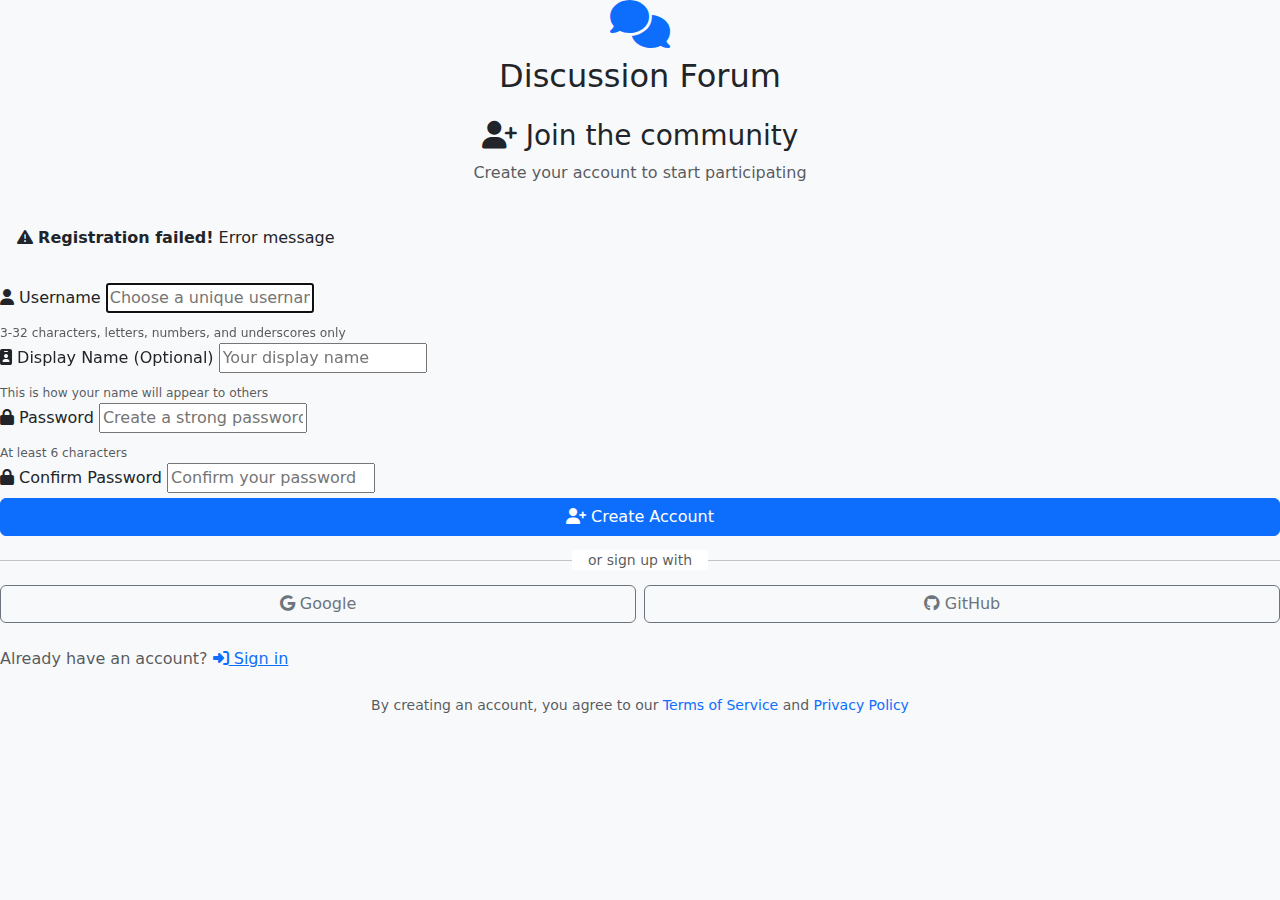
<file: target/classes/templates/auth/register.html>
<!DOCTYPE html>
<html xmlns:th="http://www.thymeleaf.org" lang="en">
<head>
    <meta charset="UTF-8">
    <meta name="viewport" content="width=device-width, initial-scale=1.0">
    <title>Register - Discussion Forum</title>
    
    <!-- Bootstrap CSS -->
    <link href="https://cdn.jsdelivr.net/npm/bootstrap@5.3.0/dist/css/bootstrap.min.css" rel="stylesheet">
    
    <!-- Font Awesome Icons -->
    <link href="https://cdnjs.cloudflare.com/ajax/libs/font-awesome/6.4.0/css/all.min.css" rel="stylesheet">
    
    <!-- Custom Forum-style CSS -->
    <link rel="stylesheet" th:href="@{/css/forum-style.css}">
</head>
<body class="bg-light">

<div class="auth-container">
    <!-- Logo/Header -->
    <div class="text-center mb-4">
        <a th:href="@{/}" class="text-decoration-none">
            <i class="fas fa-comments fa-3x text-primary"></i>
            <h2 class="mt-2 text-dark">Discussion Forum</h2>
        </a>
    </div>

    <!-- Register Card -->
    <div class="auth-card">
        <div class="text-center mb-4">
            <h3 class="auth-title">
                <i class="fas fa-user-plus"></i> Join the community
            </h3>
            <p class="text-muted">Create your account to start participating</p>
        </div>

        <!-- Alert Messages -->
        <div th:if="${error}" class="alert alert-error" role="alert">
            <i class="fas fa-exclamation-triangle"></i>
            <strong>Registration failed!</strong> <span th:text="${error}">Error message</span>
        </div>

        <!-- Registration Form -->
        <form th:action="@{/register}" th:object="${register}" method="post">
            <!-- CSRF token -->
            <input type="hidden"
                   th:if="${_csrf != null}"
                   th:name="${_csrf.parameterName}"
                   th:value="${_csrf.token}" />

            <div class="form-group">
                <label for="username" class="form-label">
                    <i class="fas fa-user"></i> Username
                </label>
                <input type="text" 
                       class="form-input" 
                       id="username" 
                       th:field="*{username}"
                       th:classappend="${#fields.hasErrors('username')} ? 'is-invalid'"
                       placeholder="Choose a unique username"
                       minlength="3"
                       maxlength="32"
                       pattern="[a-zA-Z0-9_]+"
                       required 
                       autofocus>
                <div th:if="${#fields.hasErrors('username')}" class="invalid-feedback">
                    <div th:each="err : ${#fields.errors('username')}" th:text="${err}"></div>
                </div>
                <div class="form-text">
                    <small class="text-muted">3-32 characters, letters, numbers, and underscores only</small>
                </div>
            </div>

            <div class="form-group">
                <label for="displayName" class="form-label">
                    <i class="fas fa-id-badge"></i> Display Name (Optional)
                </label>
                <input type="text" 
                       class="form-input" 
                       id="displayName" 
                       th:field="*{displayName}"
                       th:classappend="${#fields.hasErrors('displayName')} ? 'is-invalid'"
                       placeholder="Your display name"
                       maxlength="50">
                <div th:if="${#fields.hasErrors('displayName')}" class="invalid-feedback">
                    <div th:each="err : ${#fields.errors('displayName')}" th:text="${err}"></div>
                </div>
                <div class="form-text">
                    <small class="text-muted">This is how your name will appear to others</small>
                </div>
            </div>

            <div class="form-group">
                <label for="password" class="form-label">
                    <i class="fas fa-lock"></i> Password
                </label>
                <input type="password" 
                       class="form-input" 
                       id="password" 
                       th:field="*{password}"
                       th:classappend="${#fields.hasErrors('password')} ? 'is-invalid'"
                       placeholder="Create a strong password"
                       minlength="6"
                       required>
                <div th:if="${#fields.hasErrors('password')}" class="invalid-feedback">
                    <div th:each="err : ${#fields.errors('password')}" th:text="${err}"></div>
                </div>
                <div class="form-text">
                    <small class="text-muted">At least 6 characters</small>
                </div>
            </div>

            <div class="form-group">
                <label for="confirmPassword" class="form-label">
                    <i class="fas fa-lock"></i> Confirm Password
                </label>
                <input type="password" 
                       class="form-input" 
                       id="confirmPassword" 
                       name="confirmPassword"
                       placeholder="Confirm your password"
                       required>
                <div class="invalid-feedback" id="passwordMismatch" style="display: none;">
                    Passwords do not match
                </div>
            </div>

            <!-- Password Strength Indicator -->
            <div class="mb-3" id="passwordStrength" style="display: none;">
                <div class="small text-muted mb-1">Password strength:</div>
                <div class="progress" style="height: 6px;">
                    <div class="progress-bar" role="progressbar" style="width: 0%"></div>
                </div>
                <div class="small mt-1" id="strengthText"></div>
            </div>

            <div class="d-grid">
                <button type="submit" class="btn btn-primary" id="submitBtn">
                    <i class="fas fa-user-plus"></i> Create Account
                </button>
            </div>
        </form>

        <!-- Social Registration (Optional) -->
        <div class="text-center my-4">
            <div class="position-relative">
                <hr>
                <span class="position-absolute top-50 start-50 translate-middle bg-white px-3 text-muted small">
                    or sign up with
                </span>
            </div>
        </div>

        <div class="row g-2 mb-4">
            <div class="col">
                <button class="btn btn-outline-secondary w-100">
                    <i class="fab fa-google"></i> Google
                </button>
            </div>
            <div class="col">
                <button class="btn btn-outline-secondary w-100">
                    <i class="fab fa-github"></i> GitHub
                </button>
            </div>
        </div>

        <!-- Sign In Link -->
        <div class="auth-link">
            <p class="text-muted mb-0">
                Already have an account? 
                <a th:href="@{/login}" class="text-primary">
                    <i class="fas fa-sign-in-alt"></i> Sign in
                </a>
            </p>
        </div>
    </div>

    <!-- Footer -->
    <div class="text-center mt-4">
        <p class="small text-muted">
            By creating an account, you agree to our 
            <a href="#" class="text-decoration-none">Terms of Service</a> and 
            <a href="#" class="text-decoration-none">Privacy Policy</a>
        </p>
    </div>
</div>

<!-- Bootstrap JS -->
<script src="https://cdn.jsdelivr.net/npm/bootstrap@5.3.0/dist/js/bootstrap.bundle.min.js"></script>

<!-- Custom JS for form validation -->
<script>
document.addEventListener('DOMContentLoaded', function() {
    const form = document.querySelector('form');
    const passwordInput = document.getElementById('password');
    const confirmPasswordInput = document.getElementById('confirmPassword');
    const passwordMismatch = document.getElementById('passwordMismatch');
    const submitBtn = document.getElementById('submitBtn');
    const strengthIndicator = document.getElementById('passwordStrength');
    const progressBar = strengthIndicator.querySelector('.progress-bar');
    const strengthText = document.getElementById('strengthText');
    
    // Password strength checker
    function checkPasswordStrength(password) {
        let strength = 0;
        
        if (password.length >= 6) strength++;
        if (password.length >= 8) strength++;
        if (/[a-z]/.test(password)) strength++;
        if (/[A-Z]/.test(password)) strength++;
        if (/[0-9]/.test(password)) strength++;
        if (/[^A-Za-z0-9]/.test(password)) strength++;
        
        const colors = ['danger', 'danger', 'warning', 'warning', 'info', 'success'];
        const texts = ['Very Weak', 'Weak', 'Fair', 'Good', 'Strong', 'Very Strong'];
        const widths = [16, 32, 48, 64, 80, 100];
        
        progressBar.className = `progress-bar bg-${colors[strength]}`;
        progressBar.style.width = `${widths[strength]}%`;
        strengthText.textContent = texts[strength];
        strengthText.className = `small text-${colors[strength]}`;
        
        return strength;
    }
    
    // Show password strength on input
    if (passwordInput) {
        passwordInput.addEventListener('input', function() {
            if (this.value.length > 0) {
                strengthIndicator.style.display = 'block';
                checkPasswordStrength(this.value);
            } else {
                strengthIndicator.style.display = 'none';
            }
            validatePasswords();
        });
    }
    
    // Validate password confirmation
    function validatePasswords() {
        if (confirmPasswordInput && confirmPasswordInput.value && passwordInput.value !== confirmPasswordInput.value) {
            confirmPasswordInput.classList.add('is-invalid');
            passwordMismatch.style.display = 'block';
            return false;
        } else {
            confirmPasswordInput.classList.remove('is-invalid');
            passwordMismatch.style.display = 'none';
            if (confirmPasswordInput.value) {
                confirmPasswordInput.classList.add('is-valid');
            }
            return true;
        }
    }
    
    if (confirmPasswordInput) {
        confirmPasswordInput.addEventListener('input', validatePasswords);
    }
    
    // Real-time validation for all inputs
    const inputs = form.querySelectorAll('input[required]');
    inputs.forEach(input => {
        input.addEventListener('blur', function() {
            if (this.value.trim() === '' || !this.checkValidity()) {
                this.classList.add('is-invalid');
            } else {
                this.classList.remove('is-invalid');
                this.classList.add('is-valid');
            }
        });
        
        input.addEventListener('input', function() {
            if (this.classList.contains('is-invalid') && this.checkValidity()) {
                this.classList.remove('is-invalid');
            }
        });
    });
    
    // Username validation
    const usernameInput = document.getElementById('username');
    if (usernameInput) {
        usernameInput.addEventListener('input', function() {
            const username = this.value;
            if (username && !/^[a-zA-Z0-9_]+$/.test(username)) {
                this.setCustomValidity('Username can only contain letters, numbers, and underscores');
            } else {
                this.setCustomValidity('');
            }
        });
    }
    
    // Form submission
    form.addEventListener('submit', function(e) {
        let isValid = true;
        
        // Validate all required fields
        inputs.forEach(input => {
            if (!input.checkValidity() || input.value.trim() === '') {
                input.classList.add('is-invalid');
                isValid = false;
            }
        });
        
        // Validate password match
        if (!validatePasswords()) {
            isValid = false;
        }
        
        if (!isValid) {
            e.preventDefault();
            // Focus on first invalid input
            const firstInvalid = form.querySelector('.is-invalid');
            if (firstInvalid) {
                firstInvalid.focus();
            }
        } else {
            // Show loading state
            submitBtn.innerHTML = '<i class="fas fa-spinner fa-spin"></i> Creating Account...';
            submitBtn.disabled = true;
        }
    });
});
</script>

</body>
</html>
</file>
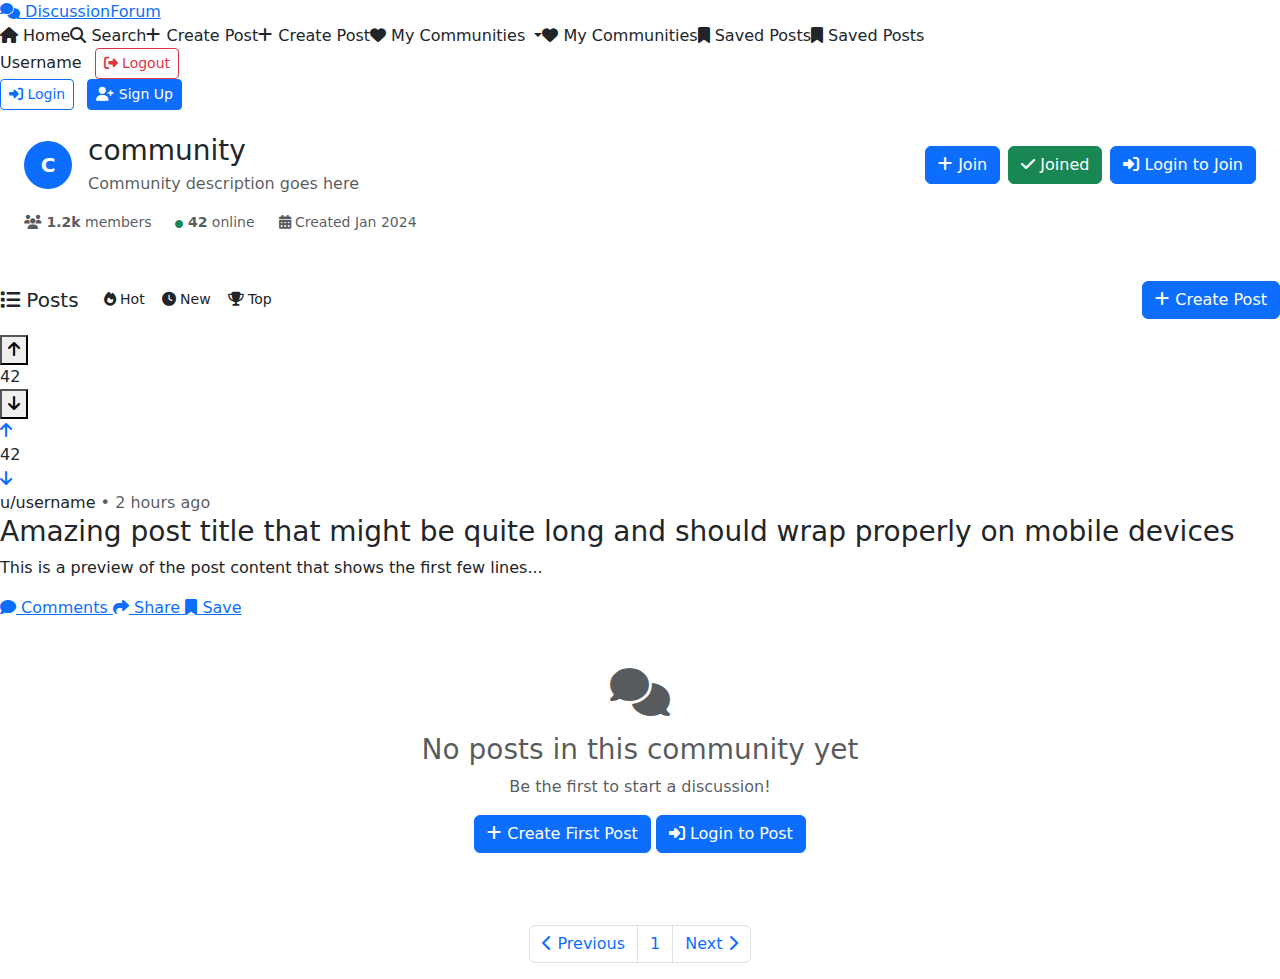
<file: target/classes/templates/community/view.html>
<!DOCTYPE html>
<html xmlns:th="http://www.thymeleaf.org"
      xmlns:sec="http://www.thymeleaf.org/extras/spring-security"
      lang="en">
<head>
    <meta charset="UTF-8">
    <meta name="viewport" content="width=device-width, initial-scale=1.0">
    <title th:text="${communityName} + ' - Discussion Forum'">community - Discussion Forum</title>
    
    <!-- Font Awesome Icons -->
    <link href="https://cdnjs.cloudflare.com/ajax/libs/font-awesome/6.4.0/css/all.min.css" rel="stylesheet">
    
    <!-- Bootstrap CSS -->
    <link href="https://cdn.jsdelivr.net/npm/bootstrap@5.3.0/dist/css/bootstrap.min.css" rel="stylesheet">
    
    <!-- Custom Forum-style CSS - MUST load last to override Bootstrap -->
    <link rel="stylesheet" th:href="@{/css/forum-style.css?v=5}">
    
    <!-- CSRF Meta Tags -->
    <meta name="_csrf" th:content="${_csrf?.token}" th:if="${_csrf}"/>
    <meta name="_csrf_header" th:content="${_csrf?.headerName}" th:if="${_csrf}"/>
</head>
<body>

<!-- Header -->
<header class="forum-header">
    <div class="header-content">
        <a th:href="@{/}" class="logo">
            <i class="fas fa-comments"></i> DiscussionForum
        </a>
        
        <!-- Mobile menu toggle -->
        <button class="mobile-menu-toggle d-xl-none" type="button" onclick="toggleMobileMenu()">
            <span class="hamburger"></span>
            <span class="hamburger"></span>
            <span class="hamburger"></span>
        </button>
        
        <nav class="header-nav d-none d-xl-flex">
            <a th:href="@{/}" class="nav-link">
                <i class="fas fa-home"></i> Home
            </a>
            <a th:href="@{/search}" class="nav-link">
                <i class="fas fa-search"></i> Search
            </a>
            <!-- Create Post - visible for all users -->
            <a th:href="@{/posts/new}" sec:authorize="isAuthenticated()" class="nav-link">
                <i class="fas fa-plus"></i> Create Post
            </a>
            <a th:href="@{/login}" sec:authorize="!isAuthenticated()" class="nav-link">
                <i class="fas fa-plus"></i> Create Post
            </a>
            <!-- My Communities Dropdown - visible for all users -->
            <div class="dropdown" sec:authorize="isAuthenticated()" th:if="${joinedCommunities != null && !#lists.isEmpty(joinedCommunities)}">
                <a class="nav-link dropdown-toggle" href="#" role="button" data-bs-toggle="dropdown" aria-expanded="false">
                    <i class="fas fa-heart"></i> My Communities
                </a>
                <ul class="dropdown-menu">
                    <li th:each="community : ${joinedCommunities}">
                        <a class="dropdown-item" th:href="@{'/c/' + ${community.name}}">
                            <strong th:text="${community.name}">community</strong>
                            <small class="text-muted d-block" th:if="${community.description}" 
                                   th:text="${#strings.abbreviate(community.description, 40)}">
                                Description
                            </small>
                        </a>
                    </li>
                </ul>
            </div>
            <a th:href="@{/login}" sec:authorize="!isAuthenticated()" class="nav-link">
                <i class="fas fa-heart"></i> My Communities
            </a>
            <!-- Saved Posts Link - visible for all users -->
            <a th:href="@{/saved}" sec:authorize="isAuthenticated()" class="nav-link">
                <i class="fas fa-bookmark"></i> Saved Posts
            </a>
            <a th:href="@{/login}" sec:authorize="!isAuthenticated()" class="nav-link">
                <i class="fas fa-bookmark"></i> Saved Posts
            </a>
        </nav>
        
        <div class="user-menu">
            <div sec:authorize="isAuthenticated()">
                <span class="me-2" sec:authentication="name">Username</span>
                <form th:action="@{/logout}" method="post" style="display: inline;">
                    <input type="hidden" th:name="${_csrf.parameterName}" th:value="${_csrf.token}" th:if="${_csrf}"/>
                    <button type="submit" class="btn btn-sm btn-outline-danger">
                        <i class="fas fa-sign-out-alt"></i> Logout
                    </button>
                </form>
            </div>
            <div sec:authorize="!isAuthenticated()">
                <a th:href="@{/login}" class="btn btn-sm btn-outline-primary me-2">
                    <i class="fas fa-sign-in-alt"></i> Login
                </a>
                <a th:href="@{/register}" class="btn btn-sm btn-primary">
                    <i class="fas fa-user-plus"></i> Sign Up
                </a>
            </div>
        </div>
    </div>
</header>

<!-- Mobile Navigation Menu -->
<div class="mobile-nav d-xl-none" id="mobileNav">
    <nav class="mobile-nav-content">
        <a th:href="@{/}" class="mobile-nav-link">
            <i class="fas fa-home"></i> Home
        </a>
        
        <!-- Mobile Create Post - visible for all users -->
        <a th:href="@{/posts/new}" sec:authorize="isAuthenticated()" class="mobile-nav-link">
            <i class="fas fa-plus"></i> Create Post
        </a>
        <a th:href="@{/login}" sec:authorize="!isAuthenticated()" class="mobile-nav-link">
            <i class="fas fa-plus"></i> Create Post
        </a>
        
        <!-- Mobile Saved Posts - visible for all users -->
        <a th:href="@{/saved}" sec:authorize="isAuthenticated()" class="mobile-nav-link">
            <i class="fas fa-bookmark"></i> Saved Posts
        </a>
        <a th:href="@{/login}" sec:authorize="!isAuthenticated()" class="mobile-nav-link">
            <i class="fas fa-bookmark"></i> Saved Posts
        </a>
        
        <!-- Mobile Communities - visible for all users -->
        <div sec:authorize="isAuthenticated()" th:if="${joinedCommunities != null && !#lists.isEmpty(joinedCommunities)}">
            <hr class="mobile-nav-divider">
            <div class="mobile-nav-section">My Communities</div>
            <div th:each="community : ${joinedCommunities}">
                <a class="mobile-nav-link" th:href="@{'/c/' + ${community.name}}">
                    <strong th:text="${community.name}">community</strong>
                </a>
            </div>
        </div>
        
        <!-- My Communities link for non-authenticated users -->
        <div sec:authorize="!isAuthenticated()">
            <hr class="mobile-nav-divider">
            <a th:href="@{/login}" class="mobile-nav-link">
                <i class="fas fa-heart"></i> My Communities
            </a>
        </div>
        
        <hr class="mobile-nav-divider">
        
        <!-- Auth buttons for mobile -->
        <div sec:authorize="!isAuthenticated()">
            <a th:href="@{/login}" class="mobile-nav-link">
                <i class="fas fa-sign-in-alt"></i> Login
            </a>
            <a th:href="@{/register}" class="mobile-nav-link">
                <i class="fas fa-user-plus"></i> Sign Up
            </a>
        </div>
        
        <div sec:authorize="isAuthenticated()">
            <form th:action="@{/logout}" method="post" class="mobile-logout-form">
                <input type="hidden" th:name="${_csrf.parameterName}" th:value="${_csrf.token}" th:if="${_csrf}"/>
                <button type="submit" class="mobile-nav-link logout-btn">
                    <i class="fas fa-sign-out-alt"></i> Logout
                </button>
            </form>
        </div>
    </nav>
</div>

<div class="main-container">
    <main class="content-area">
    <!-- Community Header -->
    <div class="post-card mb-4">
        <div class="p-4">
            <div class="d-flex align-items-center justify-content-between mb-3">
                <div class="d-flex align-items-center">
                    <div class="rounded-circle bg-primary text-white d-flex align-items-center justify-content-center me-3" 
                         style="width: 48px; height: 48px; font-size: 20px; font-weight: bold;">
                        <span th:text="${#strings.substring(communityName, 0, 1).toUpperCase()}">C</span>
                    </div>
                    <div>
                        <h1 class="h3 mb-1">
                            <span th:text="${communityName}">community</span>
                        </h1>
                        <p class="text-muted mb-0" th:if="${community != null and community.description != null and !#strings.isEmpty(community.description)}" 
                           th:text="${community.description}">
                            Community description goes here
                        </p>
                    </div>
                </div>
                
                <!-- Join/Leave Button -->
                <div class="d-flex flex-column gap-2">
                    <div class="d-flex gap-2">
                        <button class="btn btn-primary" sec:authorize="isAuthenticated()" 
                                th:if="!${isMember}"
                                onclick="joinCommunity()"
                                id="joinBtn">
                            <i class="fas fa-plus"></i> Join
                        </button>
                        <button class="btn btn-success" sec:authorize="isAuthenticated()" 
                                th:if="${isMember}"
                                onclick="leaveCommunity()"
                                id="leaveBtn">
                            <i class="fas fa-check"></i> Joined
                        </button>
                        <a th:href="@{/login}" sec:authorize="!isAuthenticated()" class="btn btn-primary">
                            <i class="fas fa-sign-in-alt"></i> Login to Join
                        </a>
                    </div>
                    
                    <!-- Create Post Button - Mobile -->
                    <div class="d-xl-none">
                        <a th:href="@{/posts/new(community=${communityName})}" 
                           sec:authorize="isAuthenticated()"
                           class="btn btn-outline-primary w-100">
                            <i class="fas fa-edit"></i> Create Post
                        </a>
                    </div>
                </div>
            </div>
            
            <!-- Community Stats -->
            <div class="d-flex gap-4 small text-muted">
                <span>
                    <i class="fas fa-users"></i>
                    <strong th:text="${actualMemberCount}">1.2k</strong> members
                </span>
                <span>
                    <i class="fas fa-circle text-success" style="font-size: 8px;"></i>
                    <strong th:text="${actualMemberCount > 0 ? (actualMemberCount / 10) : 0}">42</strong> online
                </span>
                <span>
                    <i class="fas fa-calendar-alt"></i>
                    Created <span th:text="${community.createdAt != null ? #temporals.format(community.createdAt, 'MMM yyyy') : 'Recently'}">Jan 2024</span>
                </span>
            </div>
        </div>
    </div>

    <!-- Sort and Filter Bar -->
    <div class="d-flex justify-content-between align-items-center mb-3">
        <div class="d-flex align-items-center">
            <h2 class="h5 mb-0 me-3">
                <i class="fas fa-list"></i> Posts
            </h2>
            <div class="btn-group btn-group-sm" role="group">
                <a th:href="@{/c/{communityName}(communityName=${communityName}, sort='hot')}" 
                   class="btn" 
                   th:classappend="${currentSort == 'hot' ? 'btn-primary' : 'btn-outline-primary'}">
                    <i class="fas fa-fire"></i> Hot
                </a>
                
                <a th:href="@{/c/{communityName}(communityName=${communityName}, sort='new')}" 
                   class="btn" 
                   th:classappend="${currentSort == 'new' ? 'btn-primary' : 'btn-outline-primary'}">
                    <i class="fas fa-clock"></i> New
                </a>
                
                <a th:href="@{/c/{communityName}(communityName=${communityName}, sort='top')}" 
                   class="btn" 
                   th:classappend="${currentSort == 'top' ? 'btn-primary' : 'btn-outline-primary'}">
                    <i class="fas fa-trophy"></i> Top
                </a>
            </div>
        </div>
        
        <!-- Create Post Button - Desktop only -->
        <a th:href="@{/posts/new(community=${communityName})}" 
           sec:authorize="isAuthenticated()"
           class="btn btn-primary d-none d-xl-inline-block">
            <i class="fas fa-plus"></i> Create Post
        </a>
    </div>

    <!-- Posts Feed -->
    <div class="posts-feed">
        <div class="post-card" th:each="post : ${posts.content}">
            <div class="post-content">
                <!-- Vote Section -->
                <div class="vote-section">
                    <!-- For authenticated users -->
                    <div sec:authorize="isAuthenticated()">
                        <form th:action="@{'/posts/' + ${post.id} + '/upvote'}" method="post" style="margin: 0;">
                            <input type="hidden" th:name="${_csrf.parameterName}" th:value="${_csrf.token}" th:if="${_csrf}"/>
                            <button type="submit" class="vote-btn upvote" title="Upvote">
                                <i class="fas fa-arrow-up"></i>
                            </button>
                        </form>
                        
                        <div class="vote-score" th:text="${post.score}">42</div>
                        
                        <form th:action="@{'/posts/' + ${post.id} + '/downvote'}" method="post" style="margin: 0;">
                            <input type="hidden" th:name="${_csrf.parameterName}" th:value="${_csrf.token}" th:if="${_csrf}"/>
                            <button type="submit" class="vote-btn downvote" title="Downvote">
                                <i class="fas fa-arrow-down"></i>
                            </button>
                        </form>
                    </div>
                    
                    <!-- For non-authenticated users -->
                    <div sec:authorize="!isAuthenticated()">
                        <a th:href="@{/login}" class="vote-btn upvote" title="Login to vote">
                            <i class="fas fa-arrow-up"></i>
                        </a>
                        
                        <div class="vote-score" th:text="${post.score}">42</div>
                        
                        <a th:href="@{/login}" class="vote-btn downvote" title="Login to vote">
                            <i class="fas fa-arrow-down"></i>
                        </a>
                    </div>
                </div>
                
                <!-- Post Body -->
                <div class="post-body">
                    <!-- Post Meta -->
                    <div class="post-meta">
                        <span class="user-link" th:text="'u/' + (${post.author.displayName} ?: ${post.author.username})">
                            u/username
                        </span>
                        <span class="text-muted">•</span>
                        <span class="text-muted" th:text="${#temporals.format(post.createdAt, 'dd.MM.yy HH:mm')}">
                            2 hours ago
                        </span>
                    </div>
                    
                    <!-- Post Title -->
                    <h3 class="post-title">
                        <a th:href="@{'/posts/' + ${post.id}}" th:text="${post.title}">
                            Amazing post title that might be quite long and should wrap properly on mobile devices
                        </a>
                    </h3>
                    
                    <!-- Post Preview -->
                    <div class="post-preview" th:if="${#strings.length(post.content) > 200}">
                        <p th:text="${#strings.abbreviate(post.content, 200)}">
                            This is a preview of the post content that shows the first few lines...
                        </p>
                    </div>
                    
                    <!-- Post Actions -->
                    <div class="post-actions">
                        <a th:href="@{'/posts/' + ${post.id}}" class="post-action">
                            <i class="fas fa-comment"></i>
                            <span th:text="${post.commentCount} + ' Comments'">Comments</span>
                        </a>
                        <a href="#" class="post-action">
                            <i class="fas fa-share"></i>
                            <span>Share</span>
                        </a>
                        <a href="#" class="post-action">
                            <i class="fas fa-bookmark"></i>
                            <span>Save</span>
                        </a>
                    </div>
                </div>
            </div>
        </div>
        
        <!-- Empty State -->
        <div th:if="${#lists.isEmpty(posts.content)}" class="text-center py-5">
            <div class="mb-3">
                <i class="fas fa-comments fa-3x text-muted"></i>
            </div>
            <h3 class="text-muted">No posts in this community yet</h3>
            <p class="text-muted">Be the first to start a discussion!</p>
            <a th:href="@{/posts/new(community=${communityName})}" 
               sec:authorize="isAuthenticated()" 
               class="btn btn-primary">
                <i class="fas fa-plus"></i> Create First Post
            </a>
            <a th:href="@{/login}" sec:authorize="!isAuthenticated()" 
               class="btn btn-primary">
                <i class="fas fa-sign-in-alt"></i> Login to Post
            </a>
        </div>
        
        <!-- Pagination -->
        <nav th:if="${posts.totalPages > 1}" class="mt-4">
            <ul class="pagination justify-content-center">
                <li class="page-item" th:classappend="${posts.first} ? 'disabled'">
                    <a class="page-link" 
                       th:href="${posts.first} ? '#' : @{/c/{communityName}(communityName=${communityName}, page=${posts.number - 1})}"
                       tabindex="-1">
                        <i class="fas fa-chevron-left"></i> Previous
                    </a>
                </li>
                
                <li class="page-item" 
                    th:each="pageNum : ${#numbers.sequence(0, posts.totalPages - 1)}"
                    th:classappend="${pageNum == posts.number} ? 'active'">
                    <a class="page-link" 
                       th:href="@{/c/{communityName}(communityName=${communityName}, page=${pageNum})}"
                       th:text="${pageNum + 1}">1</a>
                </li>
                
                <li class="page-item" th:classappend="${posts.last} ? 'disabled'">
                    <a class="page-link" 
                       th:href="${posts.last} ? '#' : @{/c/{communityName}(communityName=${communityName}, page=${posts.number + 1})}">
                        Next <i class="fas fa-chevron-right"></i>
                    </a>
                </li>
            </ul>
        </nav>
    </div>

    <!-- Community Sidebar (Mobile) -->
    <div class="d-xl-none mt-4">
        <div class="post-card">
            <div class="p-3">
                <h4 class="h6 mb-3">
                    <i class="fas fa-info-circle"></i> About <span th:text="${communityName}">community</span>
                </h4>
                <p class="text-muted small mb-3" th:if="${community != null and community.description != null and !#strings.isEmpty(community.description)}" 
                   th:text="${community.description}">
                    Community description goes here
                </p>
                <div class="row text-center">
                    <div class="col">
                        <div class="fw-bold" th:text="${actualMemberCount}">1.2k</div>
                        <div class="small text-muted">Members</div>
                    </div>
                    <div class="col">
                        <div class="fw-bold" th:text="${actualMemberCount > 0 ? (actualMemberCount / 10) : 0}">42</div>
                        <div class="small text-muted">Online</div>
                    </div>
                    <div class="col">
                        <div class="fw-bold" th:text="${postCount}">156</div>
                        <div class="small text-muted">Posts</div>
                    </div>
                </div>
            </div>
        </div>
    </div>

    </main>
    
    <aside class="sidebar d-none d-xl-block">
        <div th:replace="~{fragments/layout :: sidebar}"></div>
    </aside>
</div>

<!-- Bootstrap JS -->
<script src="https://cdn.jsdelivr.net/npm/bootstrap@5.3.0/dist/js/bootstrap.bundle.min.js"></script>

<!-- Custom JS -->
<script th:src="@{/js/app.js}"></script>

<script>
function joinCommunity() {
    const communityName = '[[${communityName}]]';
    const csrfToken = document.querySelector('meta[name="_csrf"]')?.getAttribute('content') || 
                      document.querySelector('input[name="_csrf"]')?.value;
    const csrfHeader = document.querySelector('meta[name="_csrf_header"]')?.getAttribute('content') || 'X-CSRF-TOKEN';
    
    
    const headers = {
        'Content-Type': 'application/x-www-form-urlencoded',
        'X-Requested-With': 'XMLHttpRequest'
    };
    
    if (csrfToken) {
        headers[csrfHeader] = csrfToken;
    }
    
    fetch(`/c/${communityName}/join`, {
        method: 'POST',
        headers: headers,
        body: csrfToken ? `_csrf=${encodeURIComponent(csrfToken)}` : ''
    })
    .then(response => {
        return response.json();
    })
    .then(data => {
        if (data.success) {
            // Show success notification at the top of the community header
            showCommunityNotification(data.message, 'success');
            // Refresh the page to update member count and button state
            setTimeout(() => location.reload(), 1500);
        } else {
            showCommunityNotification(data.message, 'warning');
        }
    })
    .catch(error => {
        console.error('Error:', error);
        showCommunityNotification('Failed to join community: ' + error.message, 'danger');
    });
}

function leaveCommunity() {
    const communityName = '[[${communityName}]]';
    const csrfToken = document.querySelector('meta[name="_csrf"]')?.getAttribute('content') || 
                      document.querySelector('input[name="_csrf"]')?.value;
    const csrfHeader = document.querySelector('meta[name="_csrf_header"]')?.getAttribute('content') || 'X-CSRF-TOKEN';
    
    
    const headers = {
        'Content-Type': 'application/x-www-form-urlencoded',
        'X-Requested-With': 'XMLHttpRequest'
    };
    
    if (csrfToken) {
        headers[csrfHeader] = csrfToken;
    }
    
    fetch(`/c/${communityName}/leave`, {
        method: 'POST',
        headers: headers,
        body: csrfToken ? `_csrf=${encodeURIComponent(csrfToken)}` : ''
    })
    .then(response => {
        return response.json();
    })
    .then(data => {
        if (data.success) {
            showCommunityNotification(data.message, 'info');
            // Refresh the page to update member count and button state
            setTimeout(() => location.reload(), 1500);
        } else {
            showCommunityNotification(data.message, 'warning');
        }
    })
    .catch(error => {
        console.error('Error:', error);
        showCommunityNotification('Failed to leave community: ' + error.message, 'danger');
    });
}

function showCommunityNotification(message, type) {
    // Remove any existing notifications
    const existing = document.querySelector('.community-notification');
    if (existing) {
        existing.remove();
    }
    
    // Create notification at the top of the main content
    const alertDiv = document.createElement('div');
    alertDiv.className = `alert alert-${type} alert-dismissible fade show community-notification mb-3`;
    alertDiv.innerHTML = `
        ${message}
        <button type="button" class="btn-close" data-bs-dismiss="alert"></button>
    `;
    
    // Insert at the top of the main content area
    const mainContent = document.querySelector('.content-area');
    if (mainContent) {
        mainContent.insertBefore(alertDiv, mainContent.firstChild);
    } else {
        document.body.appendChild(alertDiv);
    }
    
    // Auto-dismiss after 3 seconds
    setTimeout(() => {
        if (alertDiv.parentNode) {
            alertDiv.style.transition = 'opacity 0.5s';
            alertDiv.style.opacity = '0';
            setTimeout(() => {
                if (alertDiv.parentNode) {
                    alertDiv.parentNode.removeChild(alertDiv);
                }
            }, 500);
        }
    }, 3000);
}
</script>

<!-- Include Create Community Modal -->
<div th:replace="~{fragments/layout :: create-community-modal}" sec:authorize="isAuthenticated()"></div>

</body>
</html>
</file>
